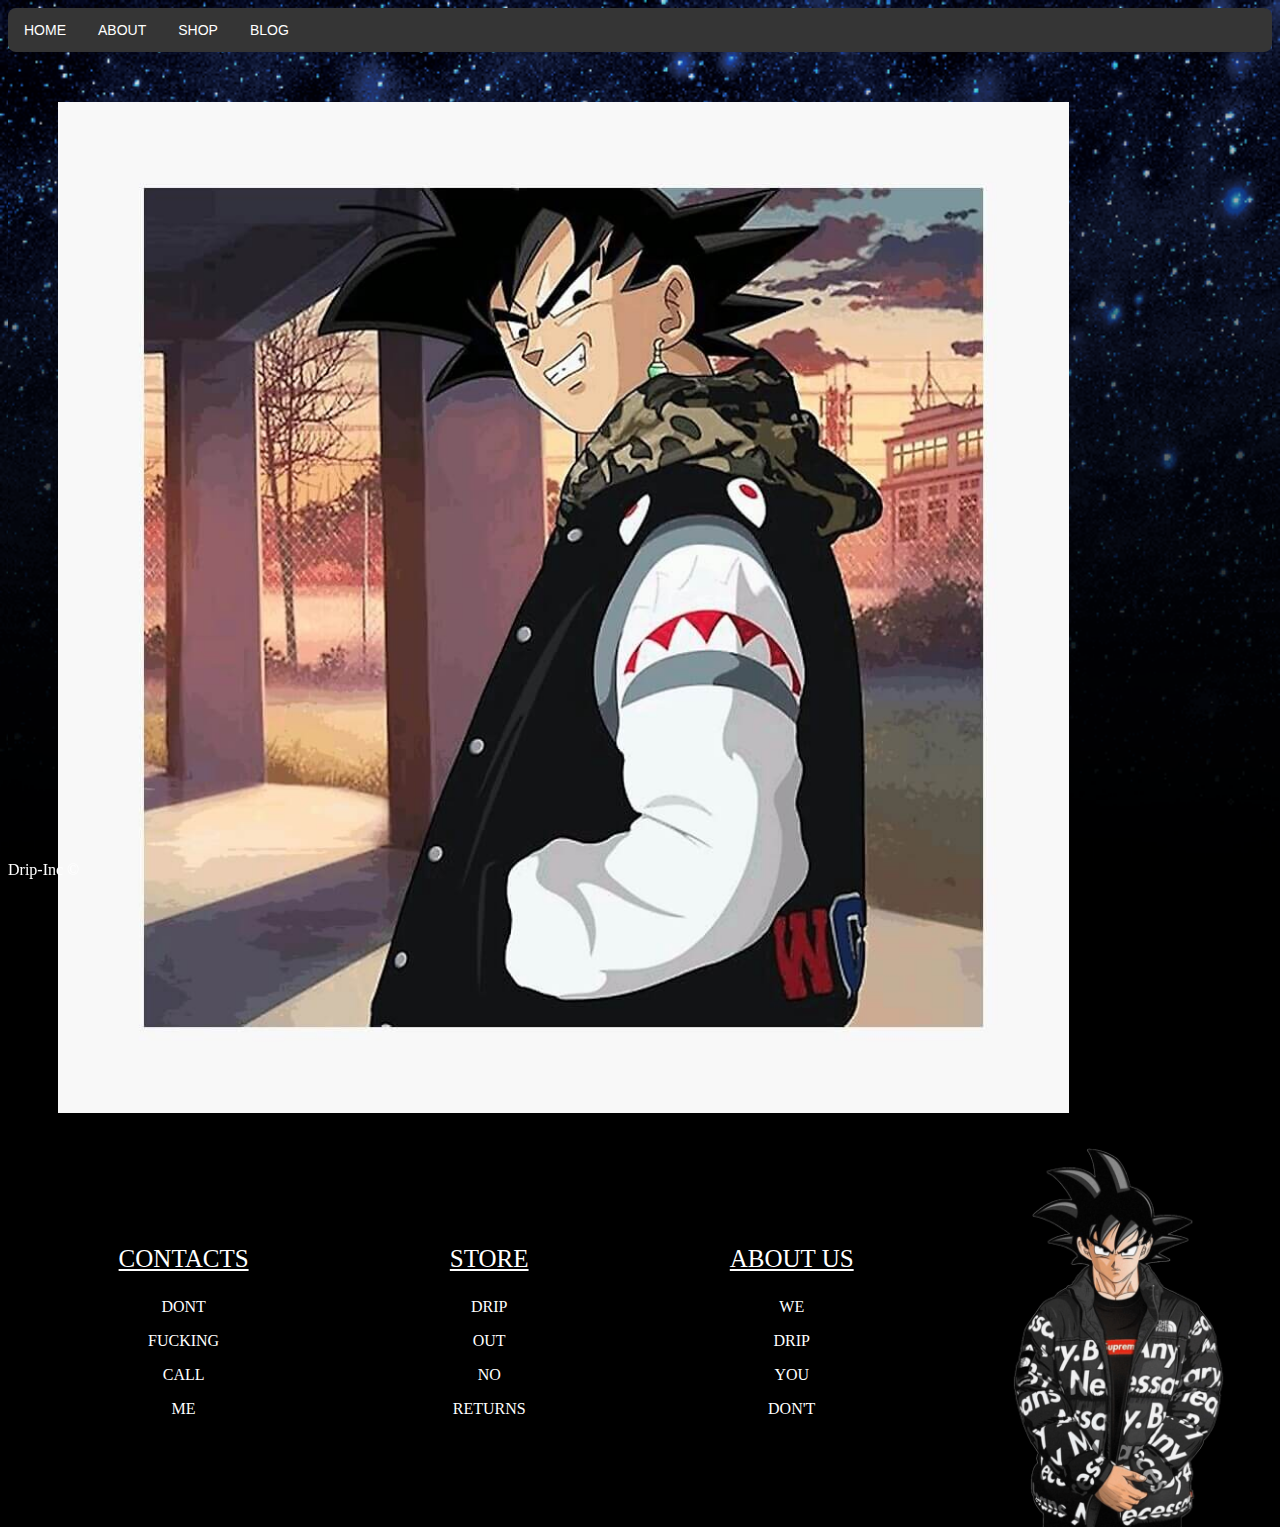
<file: index.html>
<!DOCTYPE html><html lang="EN"><head><link rel="stylesheet" href="css/css.css"><title>drip</title></head><body><div class="navbar"> <a href="index.html">HOME</a><div class="dropdown"> <button class="dropbtn">ABOUT</button><div class="drop-content"> <a href="About-us.html">ABOUT US</a><div class="motherfucker"> <a href="contact.html">CONTACTS</a></div></div></div><div class="dropdown"> <button class="dropbtn">SHOP</button><div class="drop-content"> <a href="Merch.html">DRIP</a><div class="motherfucker"> <a href="IMG.html">PICS</a></div></div></div> <a href="blog.html">BLOG</a></div><div class="wrapper"><div class="drip-2"> <img src="img/drip.jpg" alt="drip" id="drip"></div></div><div class="bottom-text"><p>Drip-Inc ©</p></div><div class="footer"><div class="flex-container"><div class="text"><p class="contacts">CONTACTS</p><p><a href="contact.html">DONT</a></p><p><a href="contact.html">FUCKING</a></p><p><a href="contact.html">CALL</a></p><p><a href="contact.html">ME</a></p></div><div class="text"><p class="contacts">STORE</p><p><a href="Merch.html">DRIP</a></p><p><a href="Merch.html">OUT</a></p><p><a href="Merch.html">NO</a></p><p><a href="Merch.html">RETURNS</a></p></div><div class="text"><p class="contacts">ABOUT US</p><p><a href="About-us.html">WE</a></p><p><a href="About-us.html">DRIP</a></p><p><a href="About-us.html">YOU</a></p><p><a href="About-us.html">DON'T</a></p></div> <img class="drip-img" src="img/e39.png" alt="drip"></div></div></body></html>
</file>
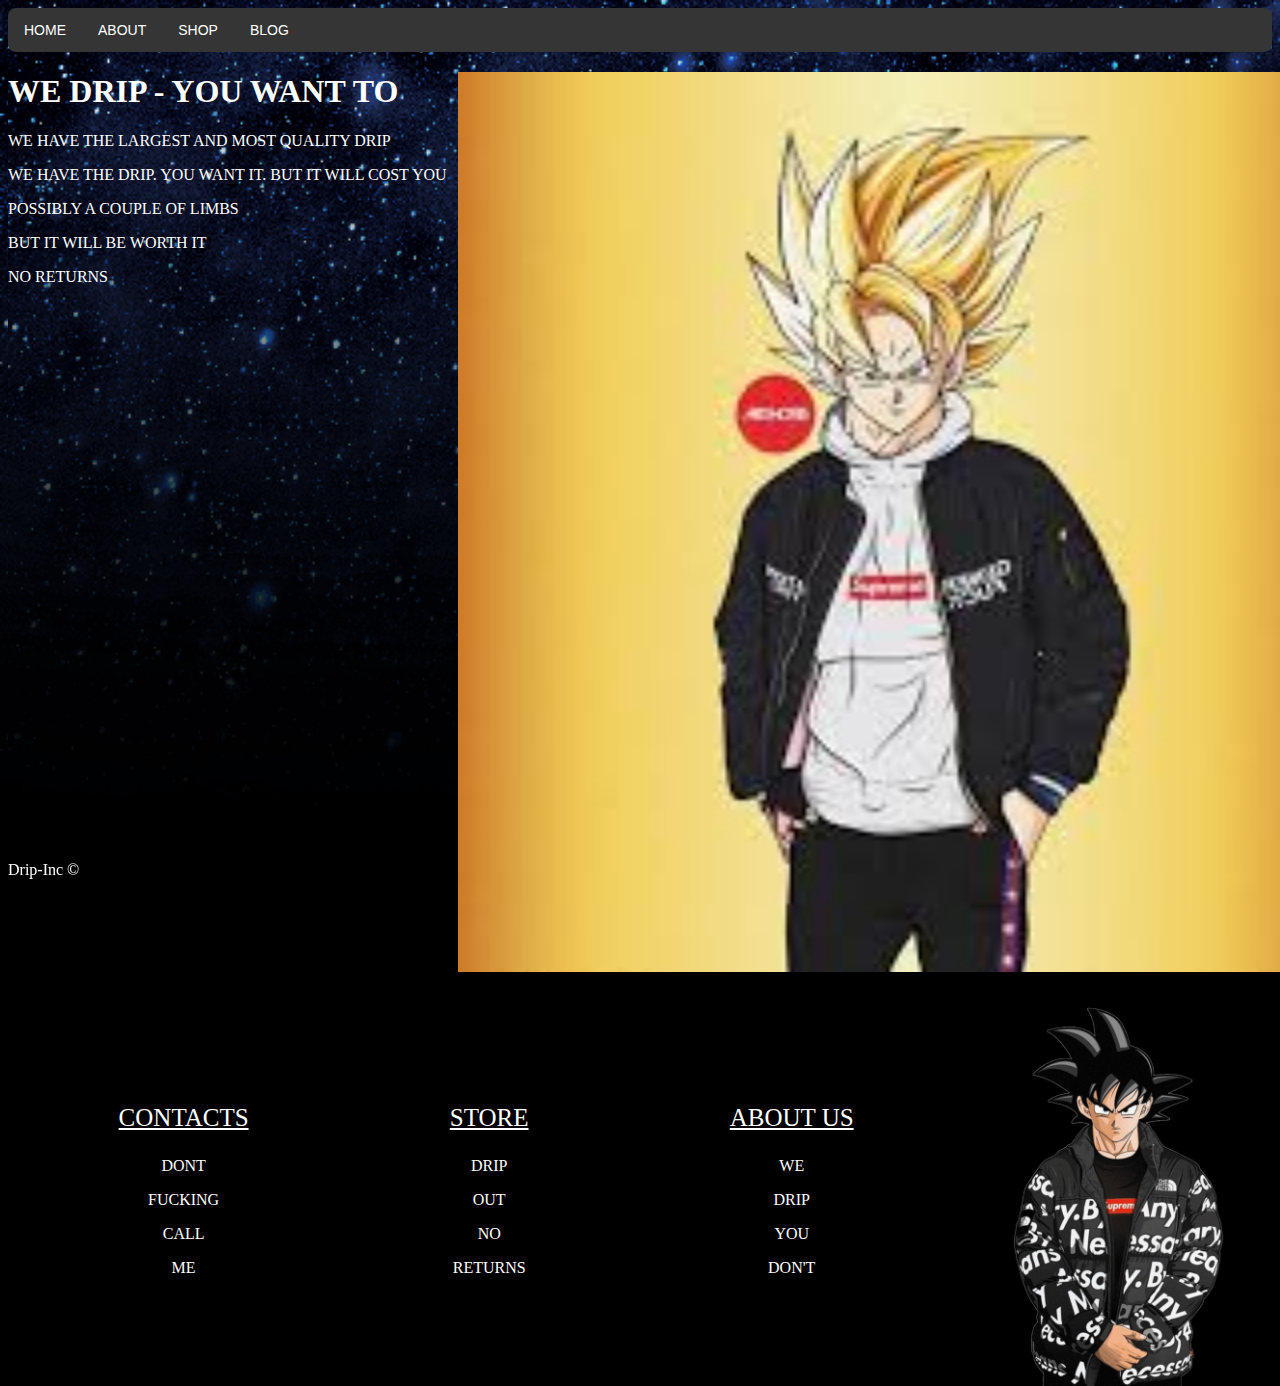
<file: About-us.html>
<!DOCTYPE html><html lang="en"><head><title>About us</title><link rel="stylesheet" href="css/about-us.css"></head><body><div class="navbar"> <a href="index.html">HOME</a><div class="dropdown"> <button class="dropbtn">ABOUT</button><div class="drop-content"> <a href="About-us.html">ABOUT US</a><div class="motherfucker"> <a href="contact.html">CONTACTS</a></div></div></div><div class="dropdown"> <button class="dropbtn">SHOP</button><div class="drop-content"> <a href="Merch.html">DRIP</a><div class="motherfucker"> <a href="IMG.html">PICS</a></div></div></div> <a href="blog.html">BLOG</a></div><div class="wrapper"><div class="rant"><div id="text"><h1>WE DRIP - YOU WANT TO</h1><p>WE HAVE THE LARGEST AND MOST QUALITY DRIP</p><P>WE HAVE THE DRIP. YOU WANT IT. BUT IT WILL COST YOU</P><P>POSSIBLY A COUPLE OF LIMBS</P><P>BUT IT WILL BE WORTH IT</P><P>NO RETURNS</P></div><div> <img src="img/images.jpg" alt="" id="img"></div></div><div class="bottom-text"><p>Drip-Inc ©</p></div></div><div class="footer"><div class="flex-container"><div class="text"><p class="contacts">CONTACTS</p><p><a href="contact.html">DONT</a></p><p><a href="contact.html">FUCKING</a></p><p><a href="contact.html">CALL</a></p><p><a href="contact.html">ME</a></p></div><div class="text"><p class="contacts">STORE</p><p><a href="Merch.html">DRIP</a></p><p><a href="Merch.html">OUT</a></p><p><a href="Merch.html">NO</a></p><p><a href="Merch.html">RETURNS</a></p></div><div class="text"><p class="contacts">ABOUT US</p><p><a href="About-us.html">WE</a></p><p><a href="About-us.html">DRIP</a></p><p><a href="About-us.html">YOU</a></p><p><a href="About-us.html">DON'T</a></p></div> <img class="drip-img" src="img/e39.png" alt="drip"></div></div></body></html>
</file>
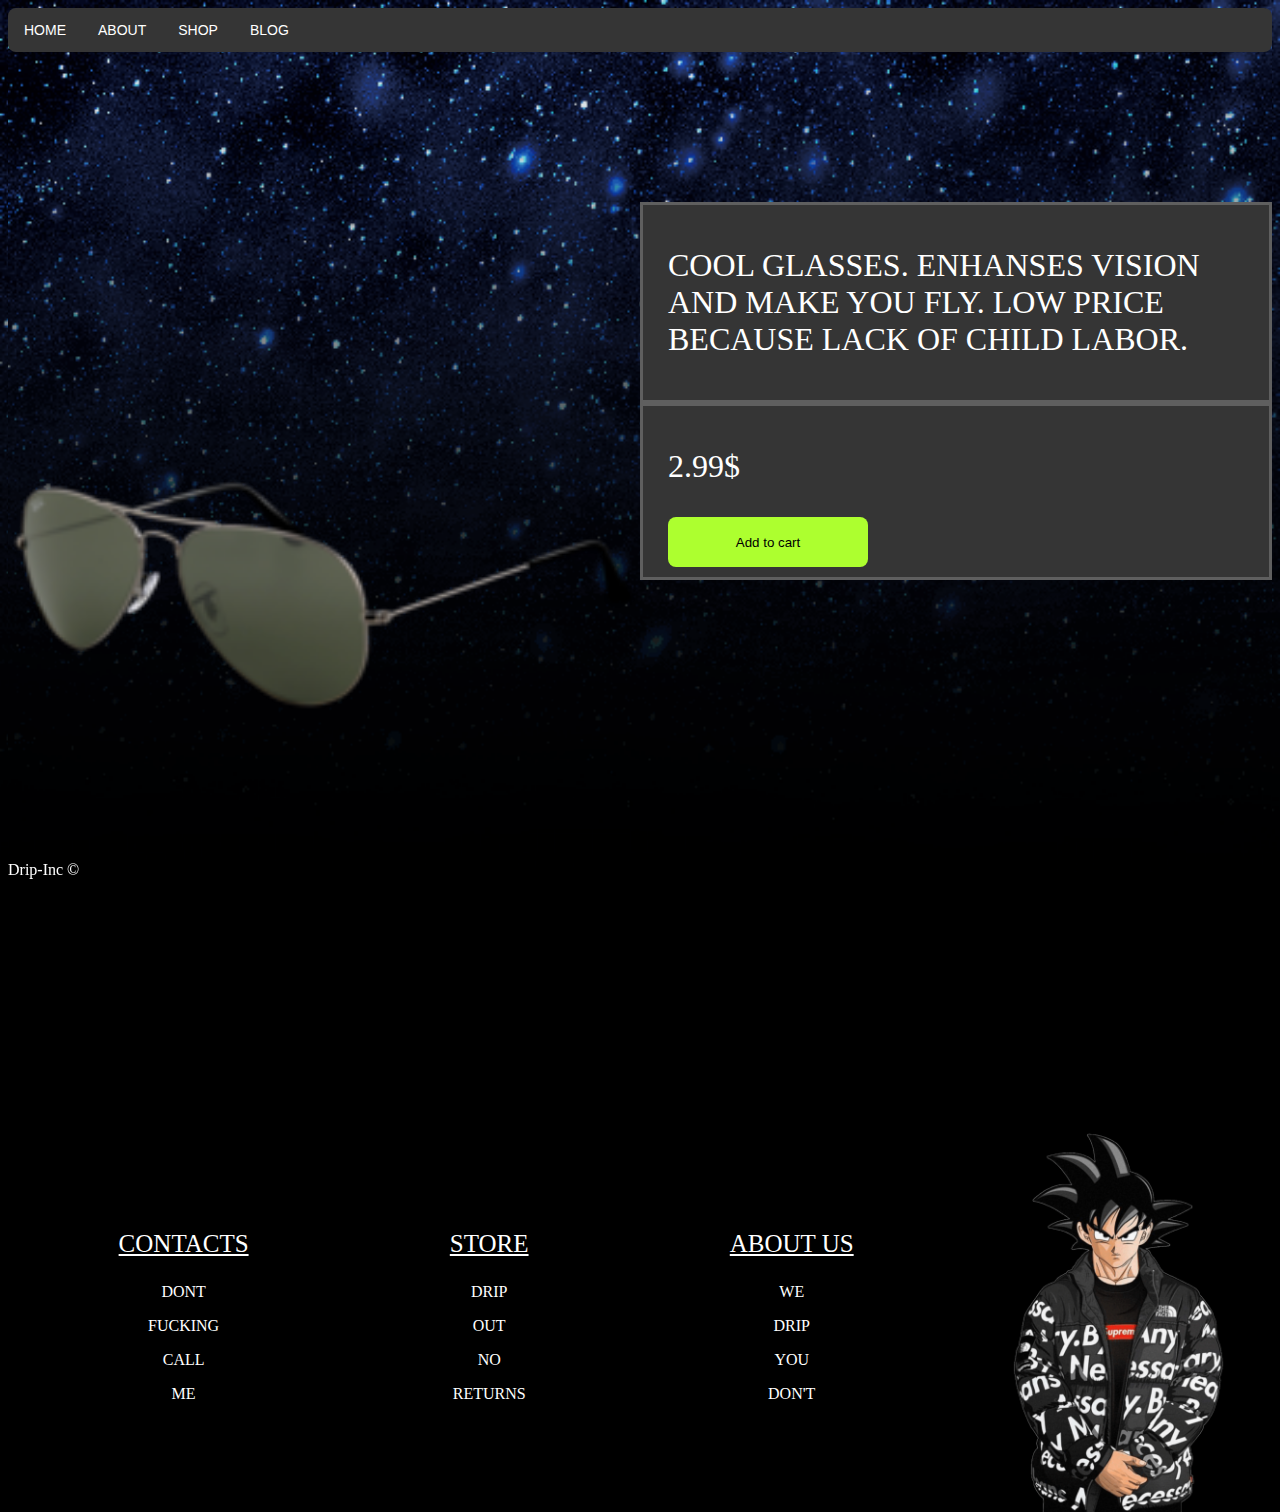
<file: aviator.html>
<!DOCTYPE html><html lang="en"><head><link rel="stylesheet" href="css/drip-jacket.css"><title>drip</title></head><body><div class="navbar"> <a href="index.html">HOME</a><div class="dropdown"> <button class="dropbtn">ABOUT</button><div class="drop-content"> <a href="About-us.html">ABOUT US</a><div class="motherfucker"> <a href="contact.html">CONTACTS</a></div></div></div><div class="dropdown"> <button class="dropbtn">SHOP</button><div class="drop-content"> <a href="Merch.html">DRIP</a><div class="motherfucker"> <a href="IMG.html">PICS</a></div></div></div> <a href="blog.html">BLOG</a></div><div class="wrapper"><div class="menu"><div class="slider child"> <img class="slide" src="img/aviator.png" alt="pant"></div><div class="child"><div class="menu-text"><p>COOL GLASSES. ENHANSES VISION AND MAKE YOU FLY. LOW PRICE BECAUSE LACK OF CHILD LABOR.</p></div><div class="menu-text"><p>2.99$</p> <button id="add-cart">Add to cart</button></div></div></div><div class="bottom-text"><p>Drip-Inc ©</p></div> <script src="slider.js"></script> </div><div class="footer"><div class="flex-container"><div class="text"><p class="contacts">CONTACTS</p><p><a href="contact.html">DONT</a></p><p><a href="contact.html">FUCKING</a></p><p><a href="contact.html">CALL</a></p><p><a href="contact.html">ME</a></p></div><div class="text"><p class="contacts">STORE</p><p><a href="Merch.html">DRIP</a></p><p><a href="Merch.html">OUT</a></p><p><a href="Merch.html">NO</a></p><p><a href="Merch.html">RETURNS</a></p></div><div class="text"><p class="contacts">ABOUT US</p><p><a href="About-us.html">WE</a></p><p><a href="About-us.html">DRIP</a></p><p><a href="About-us.html">YOU</a></p><p><a href="About-us.html">DON'T</a></p></div> <img class="drip-img" src="img/e39.png" alt="drip"></div></div></body></html>
</file>
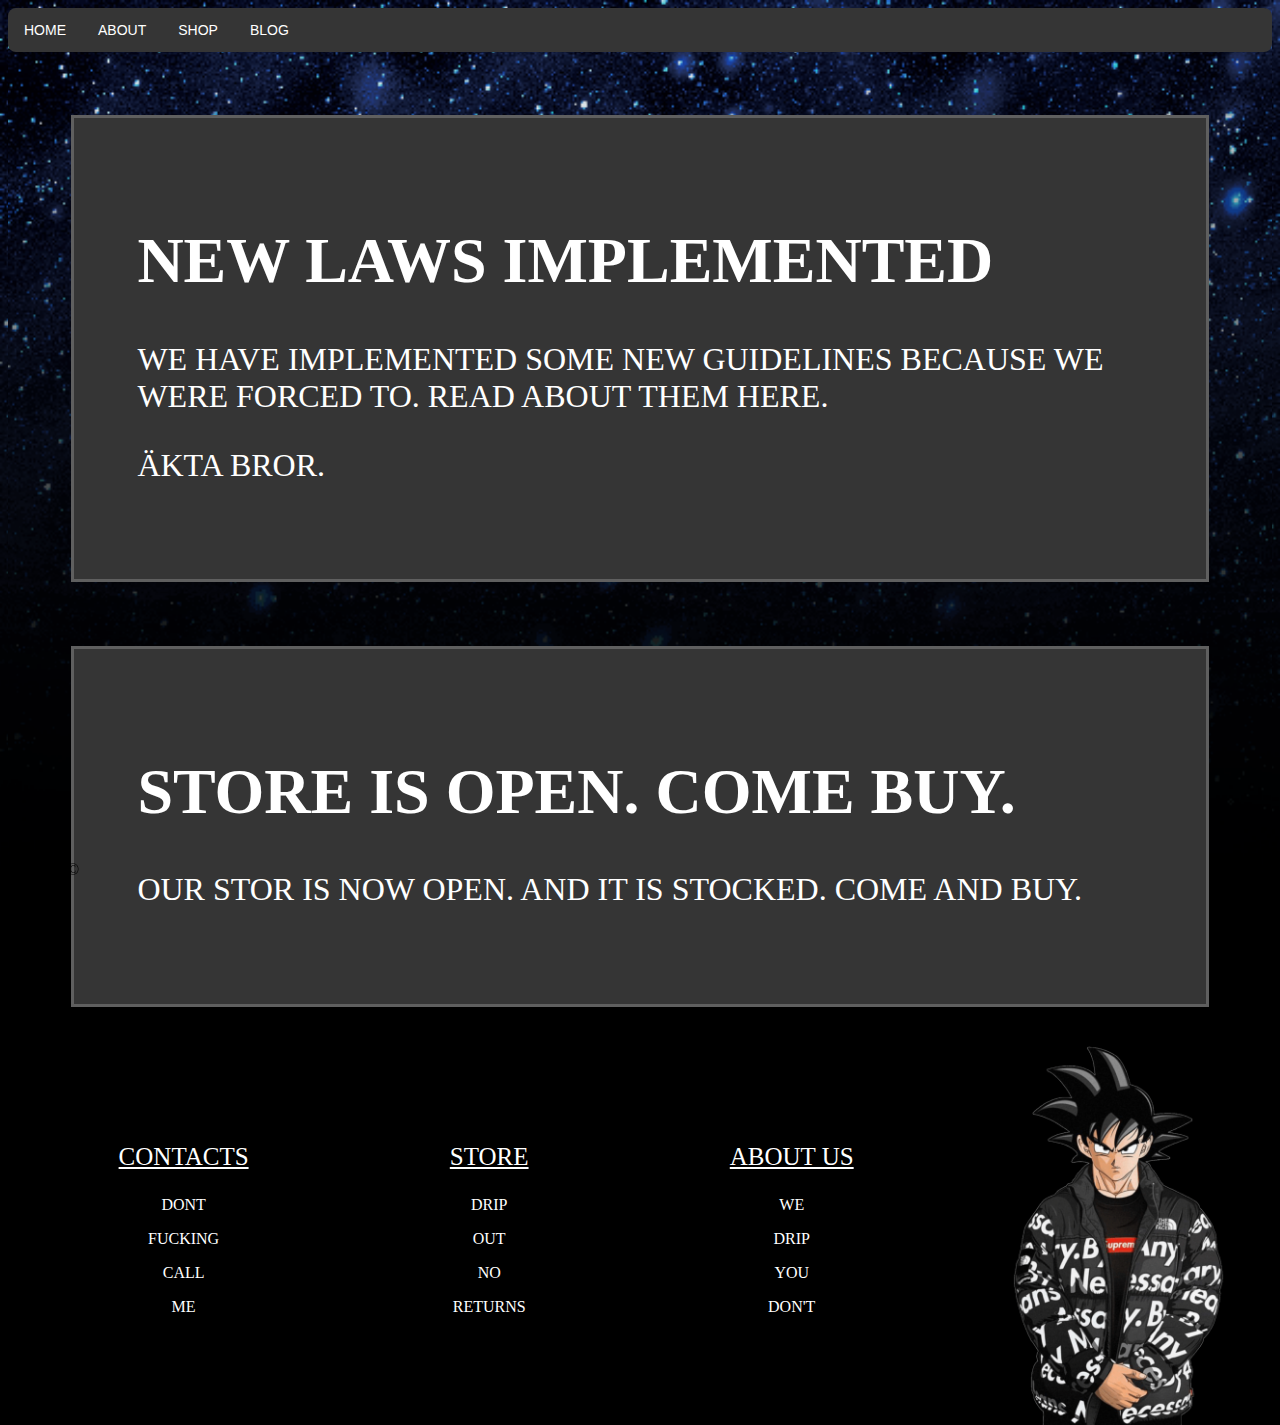
<file: blog.html>
<!DOCTYPE html><html lang="en"><head><meta charset="UTF-8"><title>Blog</title><link rel="stylesheet" href="css/blog.css"></head><body><div class="navbar"> <a href="index.html">HOME</a><div class="dropdown"> <button class="dropbtn">ABOUT</button><div class="drop-content"> <a href="About-us.html">ABOUT US</a><div class="motherfucker"> <a href="contact.html">CONTACTS</a></div></div></div><div class="dropdown"> <button class="dropbtn">SHOP</button><div class="drop-content"> <a href="Merch.html">DRIP</a><div class="motherfucker"> <a href="IMG.html">PICS</a></div></div></div> <a href="blog.html">BLOG</a></div><div class="wrapper"><div class="blog-text"> <a href="guidelines.html"><h1> NEW LAWS IMPLEMENTED</h1></a> <a href="guidelines.html"><p> WE HAVE IMPLEMENTED SOME NEW GUIDELINES BECAUSE WE WERE FORCED TO. READ ABOUT THEM HERE.</p></a> <a href="guidelines.html"><P>ÄKTA BROR.</P></a></div><div class="blog-text"> <a href="blogpost.html"><h1> STORE IS OPEN. COME BUY.</h1></a> <a href="blogpost.html"><p> OUR STOR IS NOW OPEN. AND IT IS STOCKED. COME AND BUY.</p> </a></div><div class="bottom-text"><p>Drip-Inc ©</p></div></div><div class="footer"><div class="flex-container"><div class="text"><p class="contacts">CONTACTS</p><p><a href="contact.html">DONT</a></p><p><a href="contact.html">FUCKING</a></p><p><a href="contact.html">CALL</a></p><p><a href="contact.html">ME</a></p></div><div class="text"><p class="contacts">STORE</p><p><a href="Merch.html">DRIP</a></p><p><a href="Merch.html">OUT</a></p><p><a href="Merch.html">NO</a></p><p><a href="Merch.html">RETURNS</a></p></div><div class="text"><p class="contacts">ABOUT US</p><p><a href="About-us.html">WE</a></p><p><a href="About-us.html">DRIP</a></p><p><a href="About-us.html">YOU</a></p><p><a href="About-us.html">DON'T</a></p></div> <img class="drip-img" src="img/e39.png" alt="drip"></div></div></body></html>
</file>
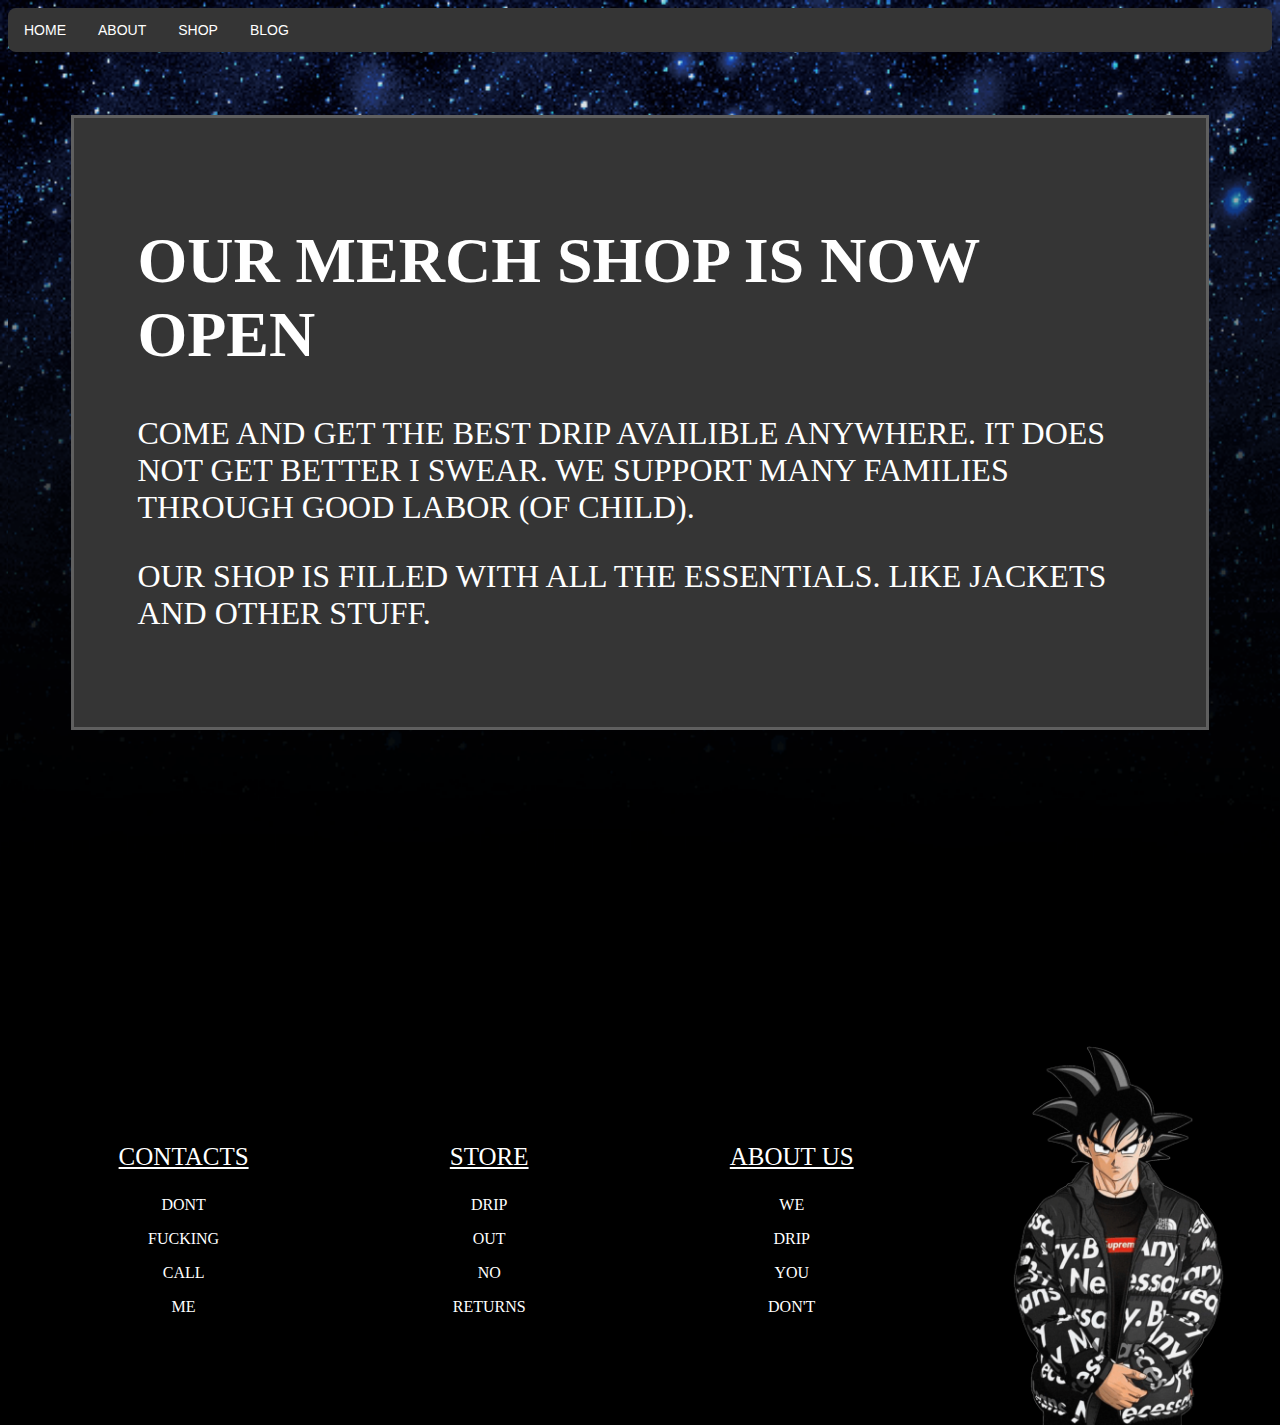
<file: blogpost.html>
<!DOCTYPE html><html lang="en"><head><meta charset="UTF-8"><title>Document</title><link rel="stylesheet" href="css/blog.css"></head><body><div class="navbar"> <a href="index.html">HOME</a><div class="dropdown"> <button class="dropbtn">ABOUT</button><div class="drop-content"> <a href="About-us.html">ABOUT US</a><div class="motherfucker"> <a href="contact.html">CONTACTS</a></div></div></div><div class="dropdown"> <button class="dropbtn">SHOP</button><div class="drop-content"> <a href="Merch.html">DRIP</a><div class="motherfucker"> <a href="IMG.html">PICS</a></div></div></div> <a href="blog.html">BLOG</a></div><div class="wrapper"><div class="blog-text"><h1>OUR MERCH SHOP IS NOW OPEN</h1><p>COME AND GET THE BEST DRIP AVAILIBLE ANYWHERE. IT DOES NOT GET BETTER I SWEAR. WE SUPPORT MANY FAMILIES THROUGH GOOD LABOR (OF CHILD).</p><p>OUR SHOP IS FILLED WITH ALL THE ESSENTIALS. LIKE JACKETS AND OTHER STUFF.</p></div></div><div class="bottom-text"><p>Drip-Inc ©</p></div><div class="footer"><div class="flex-container"><div class="text"><p class="contacts">CONTACTS</p><p><a href="contact.html">DONT</a></p><p><a href="contact.html">FUCKING</a></p><p><a href="contact.html">CALL</a></p><p><a href="contact.html">ME</a></p></div><div class="text"><p class="contacts">STORE</p><p><a href="Merch.html">DRIP</a></p><p><a href="Merch.html">OUT</a></p><p><a href="Merch.html">NO</a></p><p><a href="Merch.html">RETURNS</a></p></div><div class="text"><p class="contacts">ABOUT US</p><p><a href="About-us.html">WE</a></p><p><a href="About-us.html">DRIP</a></p><p><a href="About-us.html">YOU</a></p><p><a href="About-us.html">DON'T</a></p></div> <img class="drip-img" src="img/e39.png" alt="drip"></div></div></body></html>
</file>
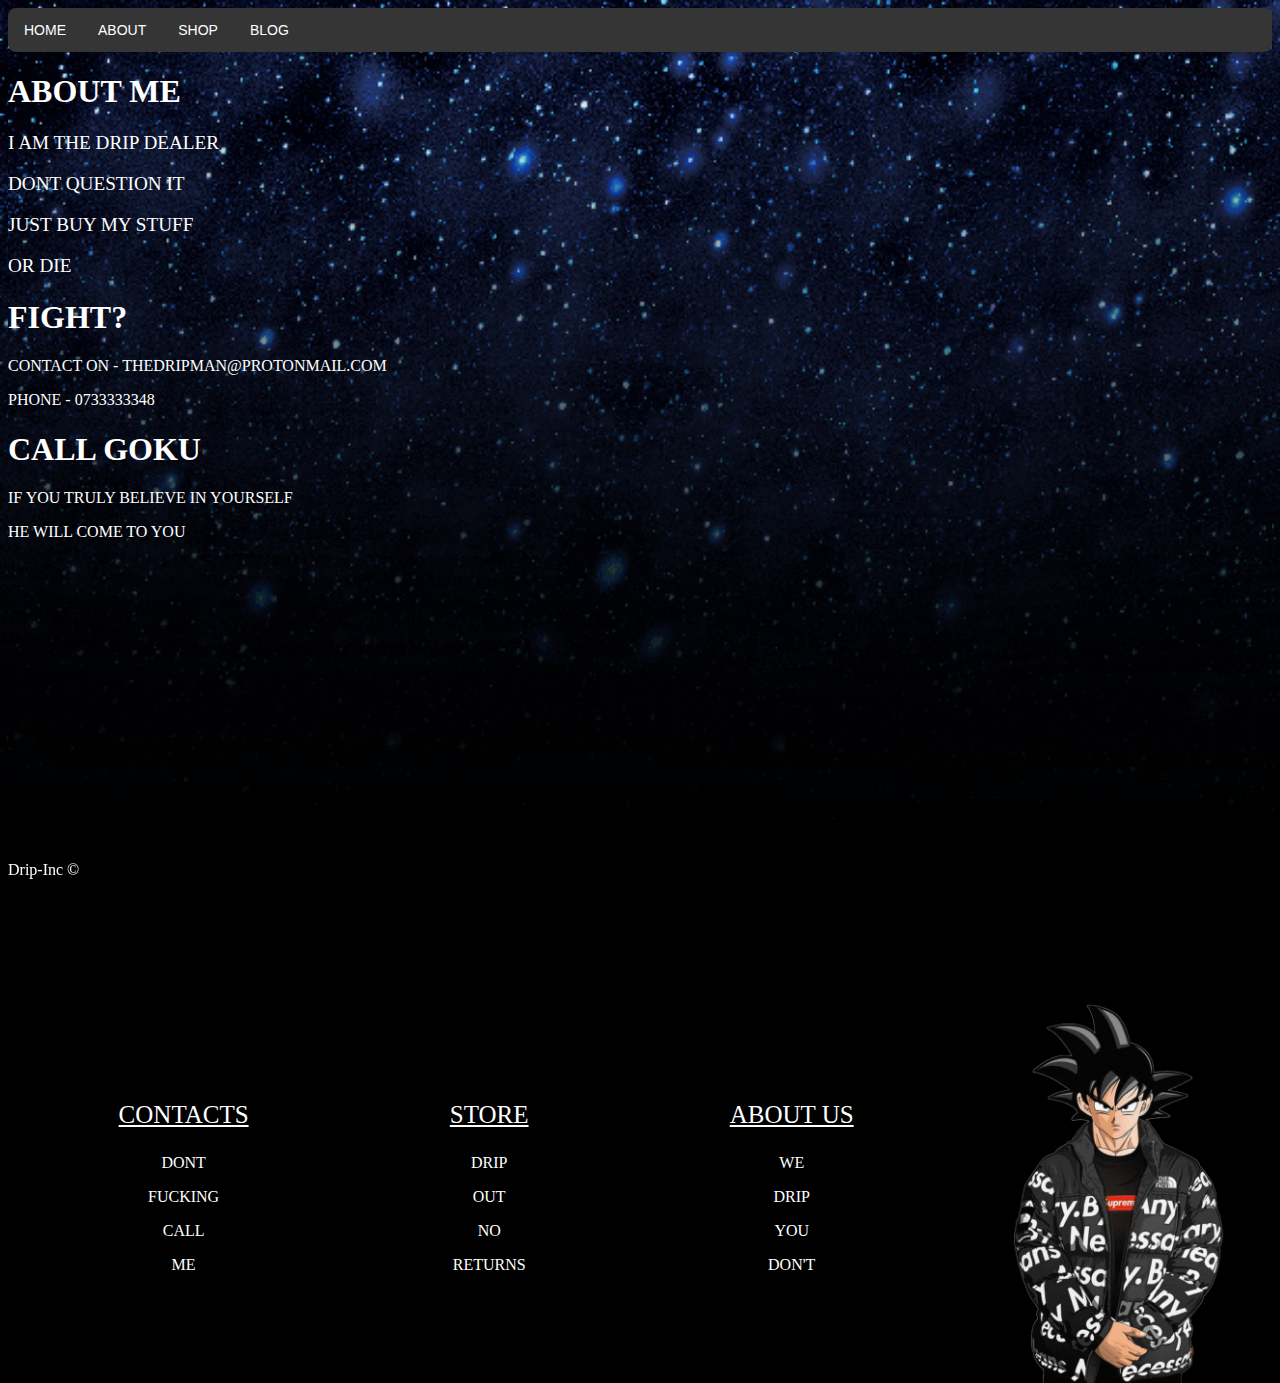
<file: contact.html>
<!DOCTYPE html><html lang="EN"><head><link rel="stylesheet" href="css/css.css"><title>drip</title></head><body><div class="navbar"> <a href="index.html">HOME</a><div class="dropdown"> <button class="dropbtn">ABOUT</button><div class="drop-content"> <a href="About-us.html">ABOUT US</a><div class="motherfucker"> <a href="contact.html">CONTACTS</a></div></div></div><div class="dropdown"> <button class="dropbtn">SHOP</button><div class="drop-content"> <a href="Merch.html">DRIP</a><div class="motherfucker"> <a href="IMG.html">PICS</a></div></div></div> <a href="blog.html">BLOG</a></div><div class="wrapper"><h1>ABOUT ME</h1><p class="about-text">I AM THE DRIP DEALER</p><p class="about-text">DONT QUESTION IT</p><p class="about-text">JUST BUY MY STUFF</p><p class="about-text">OR DIE</p><h1>FIGHT?</h1><p>CONTACT ON - THEDRIPMAN@PROTONMAIL.COM</p><P>PHONE - 0733333348</P><H1>CALL GOKU</H1><P>IF YOU TRULY BELIEVE IN YOURSELF</P><P>HE WILL COME TO YOU</P><div class="bottom-text"><p>Drip-Inc ©</p></div></div><div class="footer"><div class="flex-container"><div class="text"><p class="contacts">CONTACTS</p><p><a href="contact.html">DONT</a></p><p><a href="contact.html">FUCKING</a></p><p><a href="contact.html">CALL</a></p><p><a href="contact.html">ME</a></p></div><div class="text"><p class="contacts">STORE</p><p><a href="Merch.html">DRIP</a></p><p><a href="Merch.html">OUT</a></p><p><a href="Merch.html">NO</a></p><p><a href="Merch.html">RETURNS</a></p></div><div class="text"><p class="contacts">ABOUT US</p><p><a href="About-us.html">WE</a></p><p><a href="About-us.html">DRIP</a></p><p><a href="About-us.html">YOU</a></p><p><a href="About-us.html">DON'T</a></p></div> <img class="drip-img" src="img/e39.png" alt="drip"></div></div></body></html>
</file>
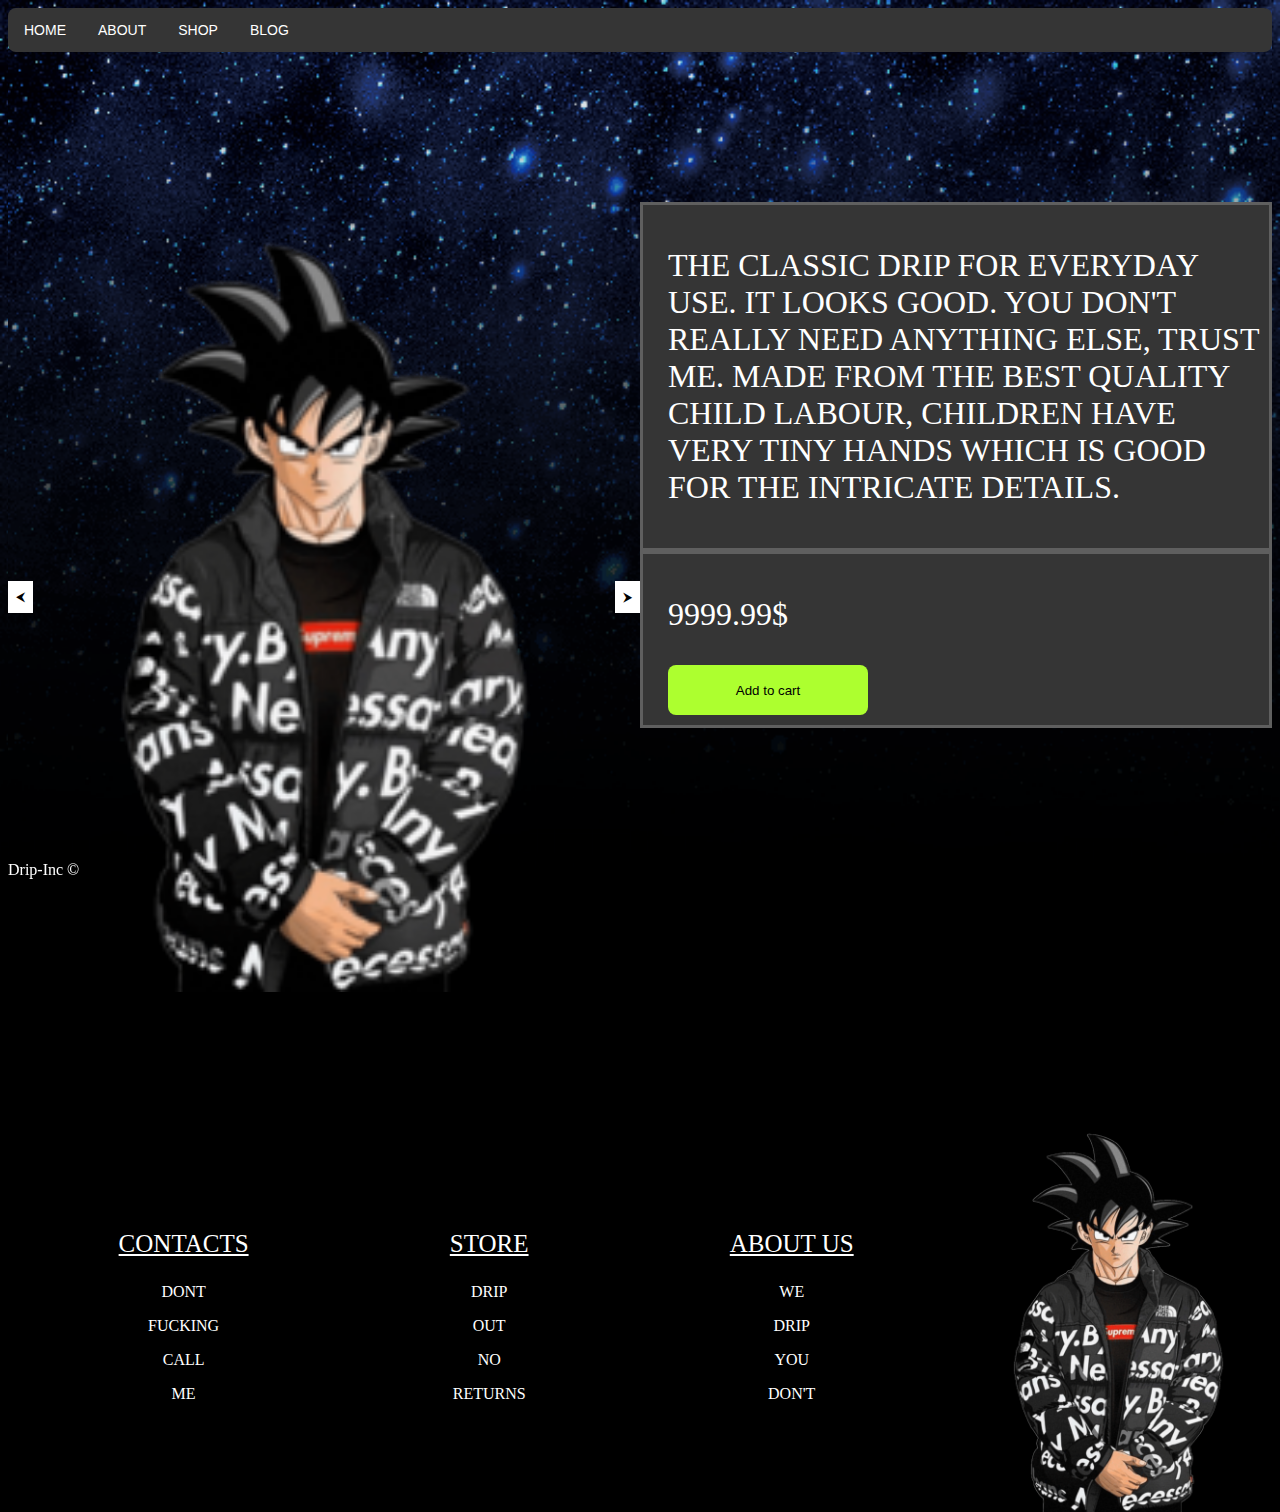
<file: drip-jacket.html>
<!DOCTYPE html><html lang="en"><head><link rel="stylesheet" href="css/drip-jacket.css"><title>drip</title></head><body><div class="navbar"> <a href="index.html">HOME</a><div class="dropdown"> <button class="dropbtn">ABOUT</button><div class="drop-content"> <a href="About-us.html">ABOUT US</a><div class="motherfucker"> <a href="contact.html">CONTACTS</a></div></div></div><div class="dropdown"> <button class="dropbtn">SHOP</button><div class="drop-content"> <a href="Merch.html">DRIP</a><div class="motherfucker"> <a href="IMG.html">PICS</a></div></div></div> <a href="blog.html">BLOG</a></div><div class="wrapper"><div class="menu"><div class="slider child"> <img class="slide" src="img/e39_200x250.png" alt="jacket"> <img class="slide" src="img/images_200x250.jpg" loading="lazy" alt="jacket back"><button class="slider-button display-left" onclick="changeImage(-1)">&#11164;</button><button class="slider-button display-right" onclick="changeImage(1)">&#11166;</button></div><div class="child"><div class="menu-text"><p>THE CLASSIC DRIP FOR EVERYDAY USE. IT LOOKS GOOD. YOU DON'T REALLY NEED ANYTHING ELSE, TRUST ME. MADE FROM THE BEST QUALITY CHILD LABOUR, CHILDREN HAVE VERY TINY HANDS WHICH IS GOOD FOR THE INTRICATE DETAILS.</p></div><div class="menu-text"><p>9999.99$</p> <button id="add-cart">Add to cart</button></div></div></div></div><div class="bottom-text"><p>Drip-Inc ©</p></div> <script src="slider.js"></script> <audio controls autoplay> <source src="img/error.mp3" type="audio/mp3"> </audio><div class="footer"><div class="flex-container"><div class="text"><p class="contacts">CONTACTS</p><p><a href="contact.html">DONT</a></p><p><a href="contact.html">FUCKING</a></p><p><a href="contact.html">CALL</a></p><p><a href="contact.html">ME</a></p></div><div class="text"><p class="contacts">STORE</p><p><a href="Merch.html">DRIP</a></p><p><a href="Merch.html">OUT</a></p><p><a href="Merch.html">NO</a></p><p><a href="Merch.html">RETURNS</a></p></div><div class="text"><p class="contacts">ABOUT US</p><p><a href="About-us.html">WE</a></p><p><a href="About-us.html">DRIP</a></p><p><a href="About-us.html">YOU</a></p><p><a href="About-us.html">DON'T</a></p></div> <img class="drip-img" src="img/e39.png" alt="drip"></div></div></body></html>
</file>
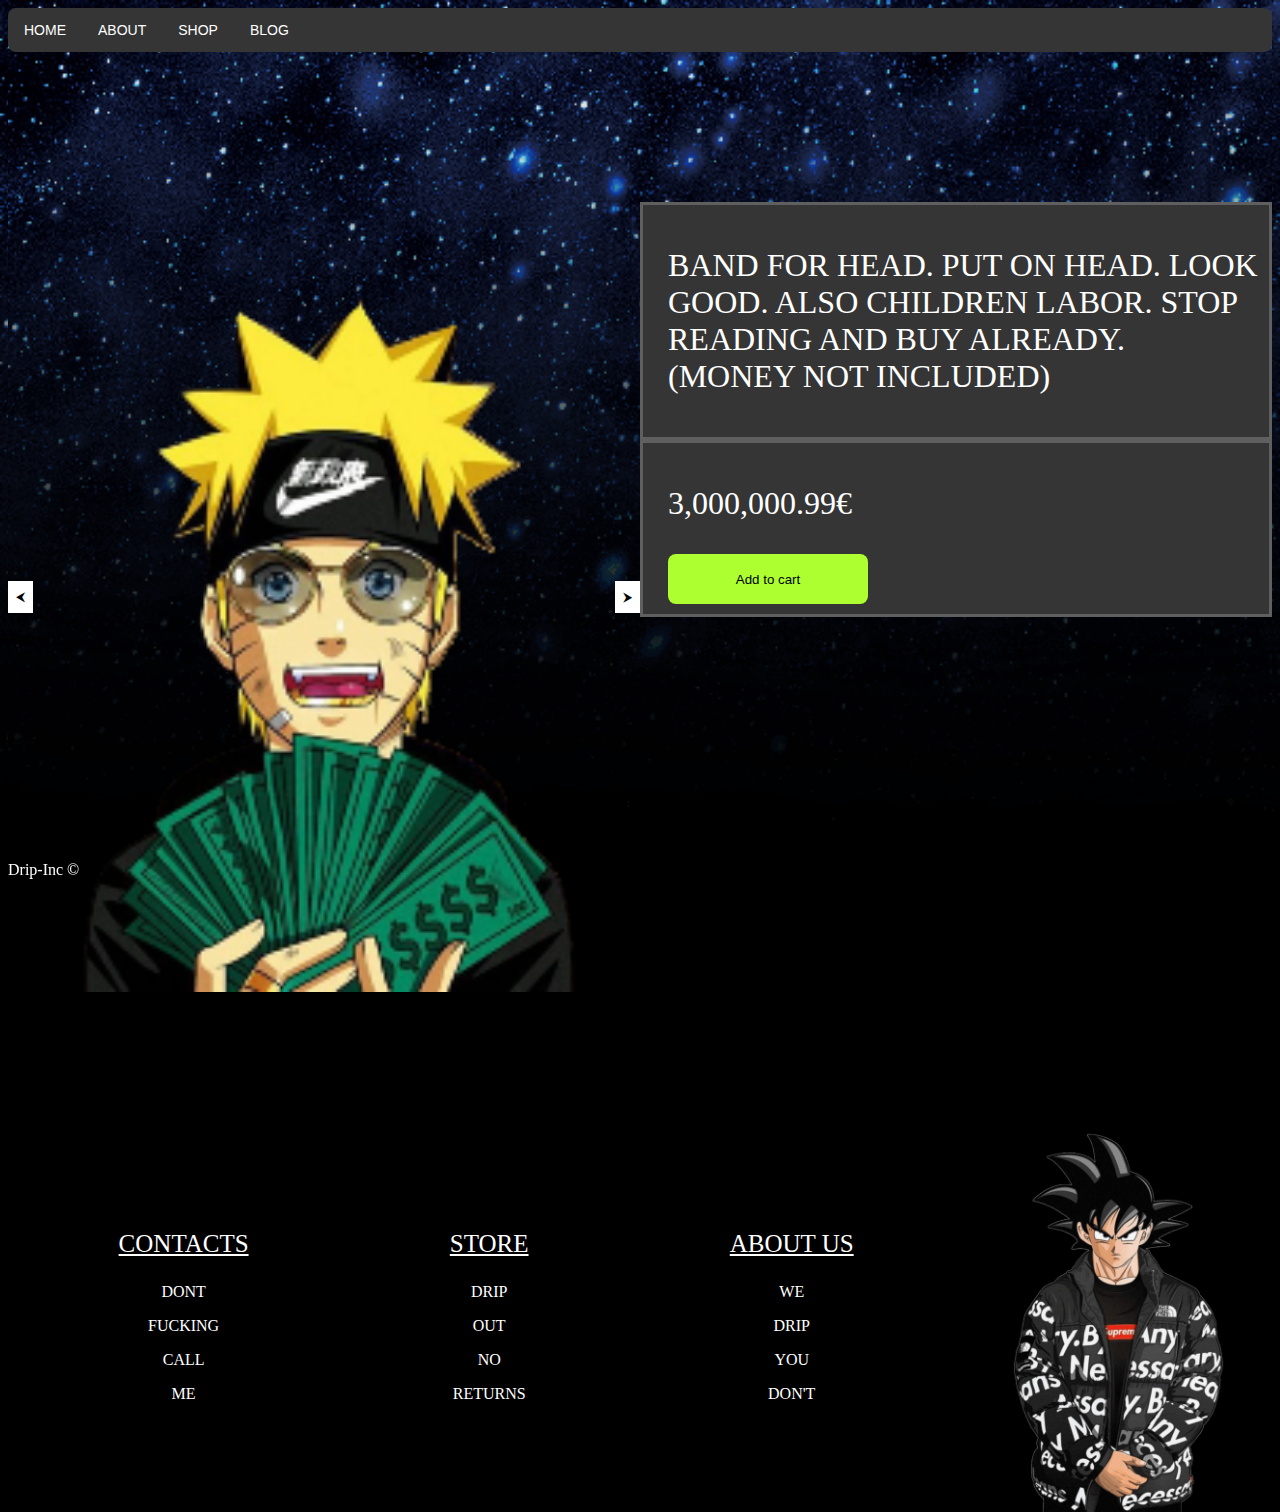
<file: drip2.html>
<!DOCTYPE html><html lang="en"><head><link rel="stylesheet" href="css/drip-jacket.css"><meta charset="UTF-8"><title>Document</title></head><body><div class="navbar"> <a href="index.html">HOME</a><div class="dropdown"> <button class="dropbtn">ABOUT</button><div class="drop-content"> <a href="About-us.html">ABOUT US</a><div class="motherfucker"> <a href="contact.html">CONTACTS</a></div></div></div><div class="dropdown"> <button class="dropbtn">SHOP</button><div class="drop-content"> <a href="Merch.html">DRIP</a><div class="motherfucker"> <a href="IMG.html">PICS</a></div></div></div> <a href="blog.html">BLOG</a></div><div class="wrapper"><div class="menu"><div class="slider child"> <img class="slide" src="img/drip2.png" alt="headband"> <img class="slide" src="img/drip-head.png" alt="headband closeup" loading="lazy"><button class="slider-button display-left" onclick="changeImage(-1)">&#11164;</button><button class="slider-button display-right" onclick="changeImage(1)">&#11166;</button></div><div class="child"><div class="menu-text"><p>BAND FOR HEAD. PUT ON HEAD. LOOK GOOD. ALSO CHILDREN LABOR. STOP READING AND BUY ALREADY. (MONEY NOT INCLUDED)</p></div><div class="menu-text"><p>3,000,000.99€</p> <button id="add-cart">Add to cart</button></div></div></div></div><div class="bottom-text"><p>Drip-Inc ©</p></div> <script src="slider.js"></script> <div class="footer"><div class="flex-container"><div class="text"><p class="contacts">CONTACTS</p><p><a href="contact.html">DONT</a></p><p><a href="contact.html">FUCKING</a></p><p><a href="contact.html">CALL</a></p><p><a href="contact.html">ME</a></p></div><div class="text"><p class="contacts">STORE</p><p><a href="Merch.html">DRIP</a></p><p><a href="Merch.html">OUT</a></p><p><a href="Merch.html">NO</a></p><p><a href="Merch.html">RETURNS</a></p></div><div class="text"><p class="contacts">ABOUT US</p><p><a href="About-us.html">WE</a></p><p><a href="About-us.html">DRIP</a></p><p><a href="About-us.html">YOU</a></p><p><a href="About-us.html">DON'T</a></p></div> <img class="drip-img" src="img/e39.png" alt="drip"></div></div></body></html>
</file>
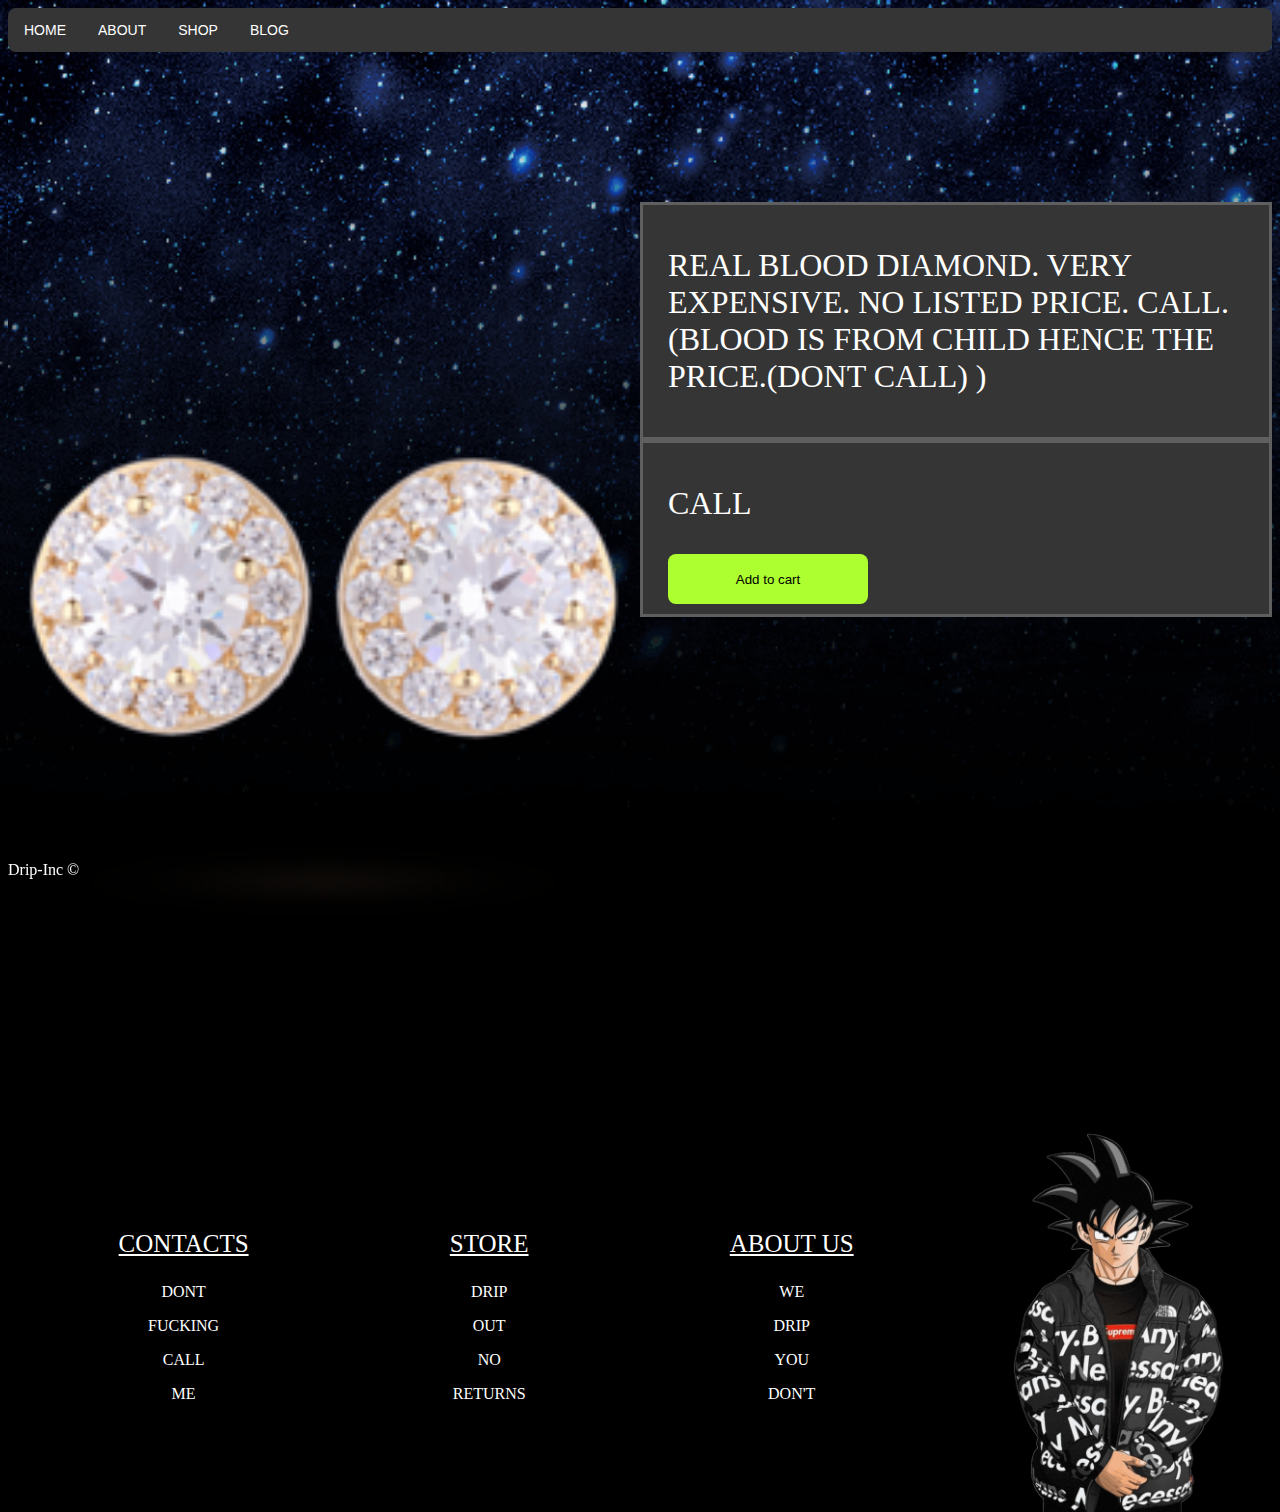
<file: earring.html>
<!DOCTYPE html><html lang="en"><head><link rel="stylesheet" href="css/drip-jacket.css"><title>drip</title></head><body><div class="navbar"> <a href="index.html">HOME</a><div class="dropdown"> <button class="dropbtn">ABOUT</button><div class="drop-content"> <a href="About-us.html">ABOUT US</a><div class="motherfucker"> <a href="contact.html">CONTACTS</a></div></div></div><div class="dropdown"> <button class="dropbtn">SHOP</button><div class="drop-content"> <a href="Merch.html">DRIP</a><div class="motherfucker"> <a href="IMG.html">PICS</a></div></div></div> <a href="blog.html">BLOG</a></div><div class="wrapper"><div class="menu"><div class="slider child"> <img class="slide" src="img/ear.png" alt="pant"></div><div class="child"><div class="menu-text"><p>REAL BLOOD DIAMOND. VERY EXPENSIVE. NO LISTED PRICE. CALL. (BLOOD IS FROM CHILD HENCE THE PRICE.(DONT CALL) )</p></div><div class="menu-text"><p>CALL</p> <button id="add-cart">Add to cart</button></div></div></div><div class="bottom-text"><p>Drip-Inc ©</p></div> <script src="slider.js"></script> </div><div class="footer"><div class="flex-container"><div class="text"><p class="contacts">CONTACTS</p><p><a href="contact.html">DONT</a></p><p><a href="contact.html">FUCKING</a></p><p><a href="contact.html">CALL</a></p><p><a href="contact.html">ME</a></p></div><div class="text"><p class="contacts">STORE</p><p><a href="Merch.html">DRIP</a></p><p><a href="Merch.html">OUT</a></p><p><a href="Merch.html">NO</a></p><p><a href="Merch.html">RETURNS</a></p></div><div class="text"><p class="contacts">ABOUT US</p><p><a href="About-us.html">WE</a></p><p><a href="About-us.html">DRIP</a></p><p><a href="About-us.html">YOU</a></p><p><a href="About-us.html">DON'T</a></p></div> <img class="drip-img" src="img/e39.png" alt="drip"></div></div></body></html>
</file>
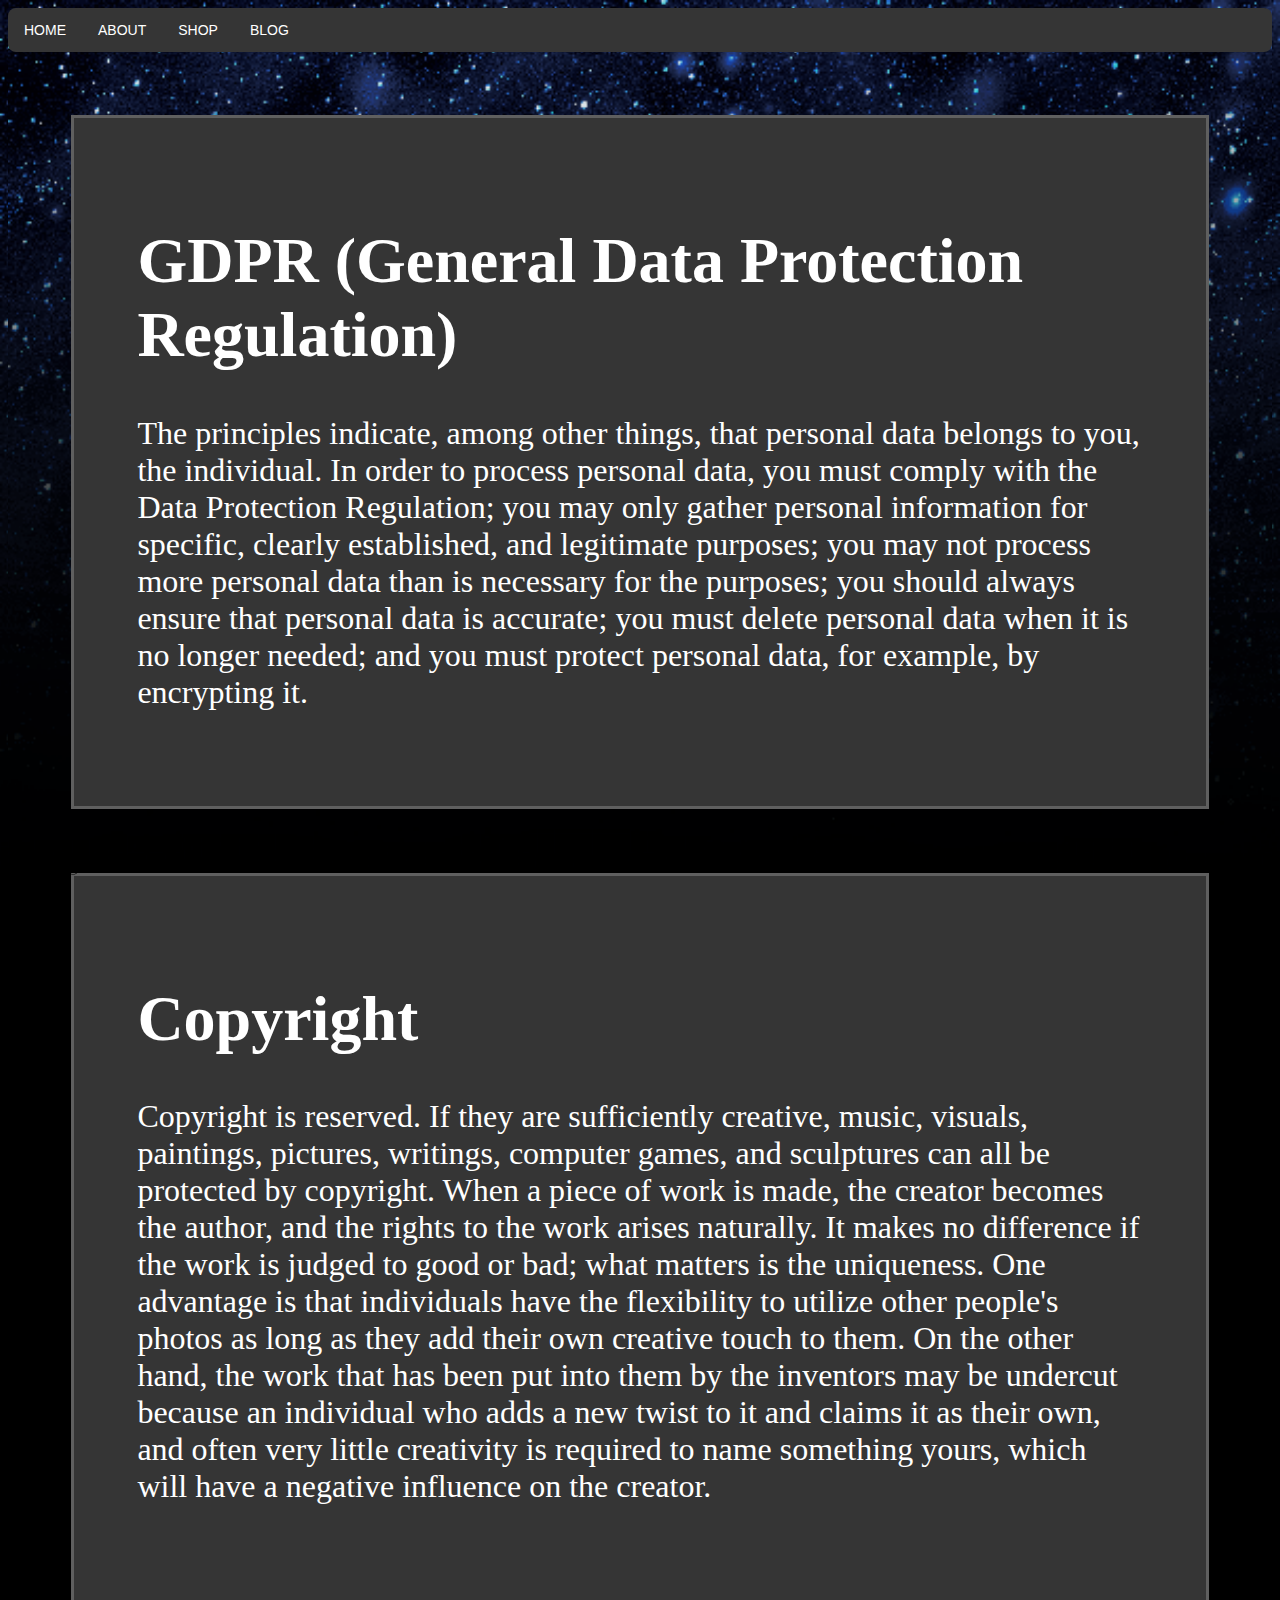
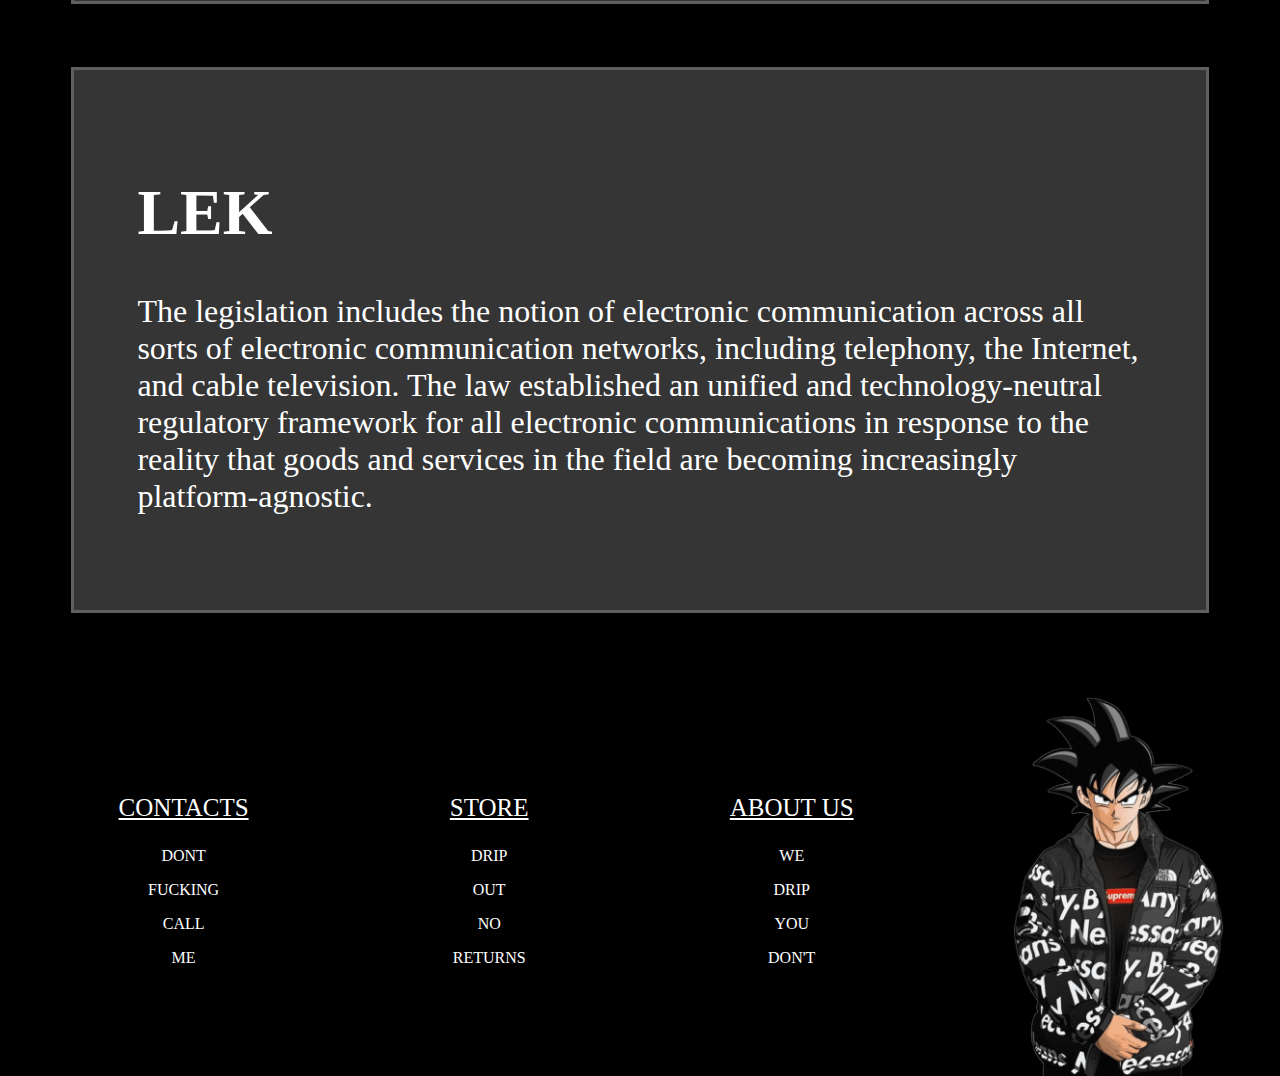
<file: guidelines.html>
<!DOCTYPE html><html lang="en"><head><meta charset="UTF-8"><title>Document</title><link rel="stylesheet" href="css/blog.css"></head><body><div class="navbar"> <a href="index.html">HOME</a><div class="dropdown"> <button class="dropbtn">ABOUT</button><div class="drop-content"> <a href="About-us.html">ABOUT US</a><div class="motherfucker"> <a href="contact.html">CONTACTS</a></div></div></div><div class="dropdown"> <button class="dropbtn">SHOP</button><div class="drop-content"> <a href="Merch.html">DRIP</a><div class="motherfucker"> <a href="IMG.html">PICS</a></div></div></div> <a href="blog.html">BLOG</a></div><div class="wrapper"><div class="blog-text"><h1>GDPR (General Data Protection Regulation)</h1><p>The principles indicate, among other things, that personal data belongs to you, the individual. In order to process personal data, you must comply with the Data Protection Regulation; you may only gather personal information for specific, clearly established, and legitimate purposes; you may not process more personal data than is necessary for the purposes; you should always ensure that personal data is accurate; you must delete personal data when it is no longer needed; and you must protect personal data, for example, by encrypting it.</p></div><div class="blog-text"><h1>Copyright</h1><p>Copyright is reserved. If they are sufficiently creative, music, visuals, paintings, pictures, writings, computer games, and sculptures can all be protected by copyright. When a piece of work is made, the creator becomes the author, and the rights to the work arises naturally. It makes no difference if the work is judged to good or bad; what matters is the uniqueness. One advantage is that individuals have the flexibility to utilize other people's photos as long as they add their own creative touch to them. On the other hand, the work that has been put into them by the inventors may be undercut because an individual who adds a new twist to it and claims it as their own, and often very little creativity is required to name something yours, which will have a negative influence on the creator.</p></div><div class="blog-text"><h1>LEK</h1><p>The legislation includes the notion of electronic communication across all sorts of electronic communication networks, including telephony, the Internet, and cable television. The law established an unified and technology-neutral regulatory framework for all electronic communications in response to the reality that goods and services in the field are becoming increasingly platform-agnostic.</p></div></div><div class="bottom-text"><p>Drip-Inc ©</p></div><div class="footer"><div class="flex-container"><div class="text"><p class="contacts">CONTACTS</p><p><a href="contact.html">DONT</a></p><p><a href="contact.html">FUCKING</a></p><p><a href="contact.html">CALL</a></p><p><a href="contact.html">ME</a></p></div><div class="text"><p class="contacts">STORE</p><p><a href="Merch.html">DRIP</a></p><p><a href="Merch.html">OUT</a></p><p><a href="Merch.html">NO</a></p><p><a href="Merch.html">RETURNS</a></p></div><div class="text"><p class="contacts">ABOUT US</p><p><a href="About-us.html">WE</a></p><p><a href="About-us.html">DRIP</a></p><p><a href="About-us.html">YOU</a></p><p><a href="About-us.html">DON'T</a></p></div> <img class="drip-img" src="img/e39.png" alt="drip"></div></div></body></html>
</file>
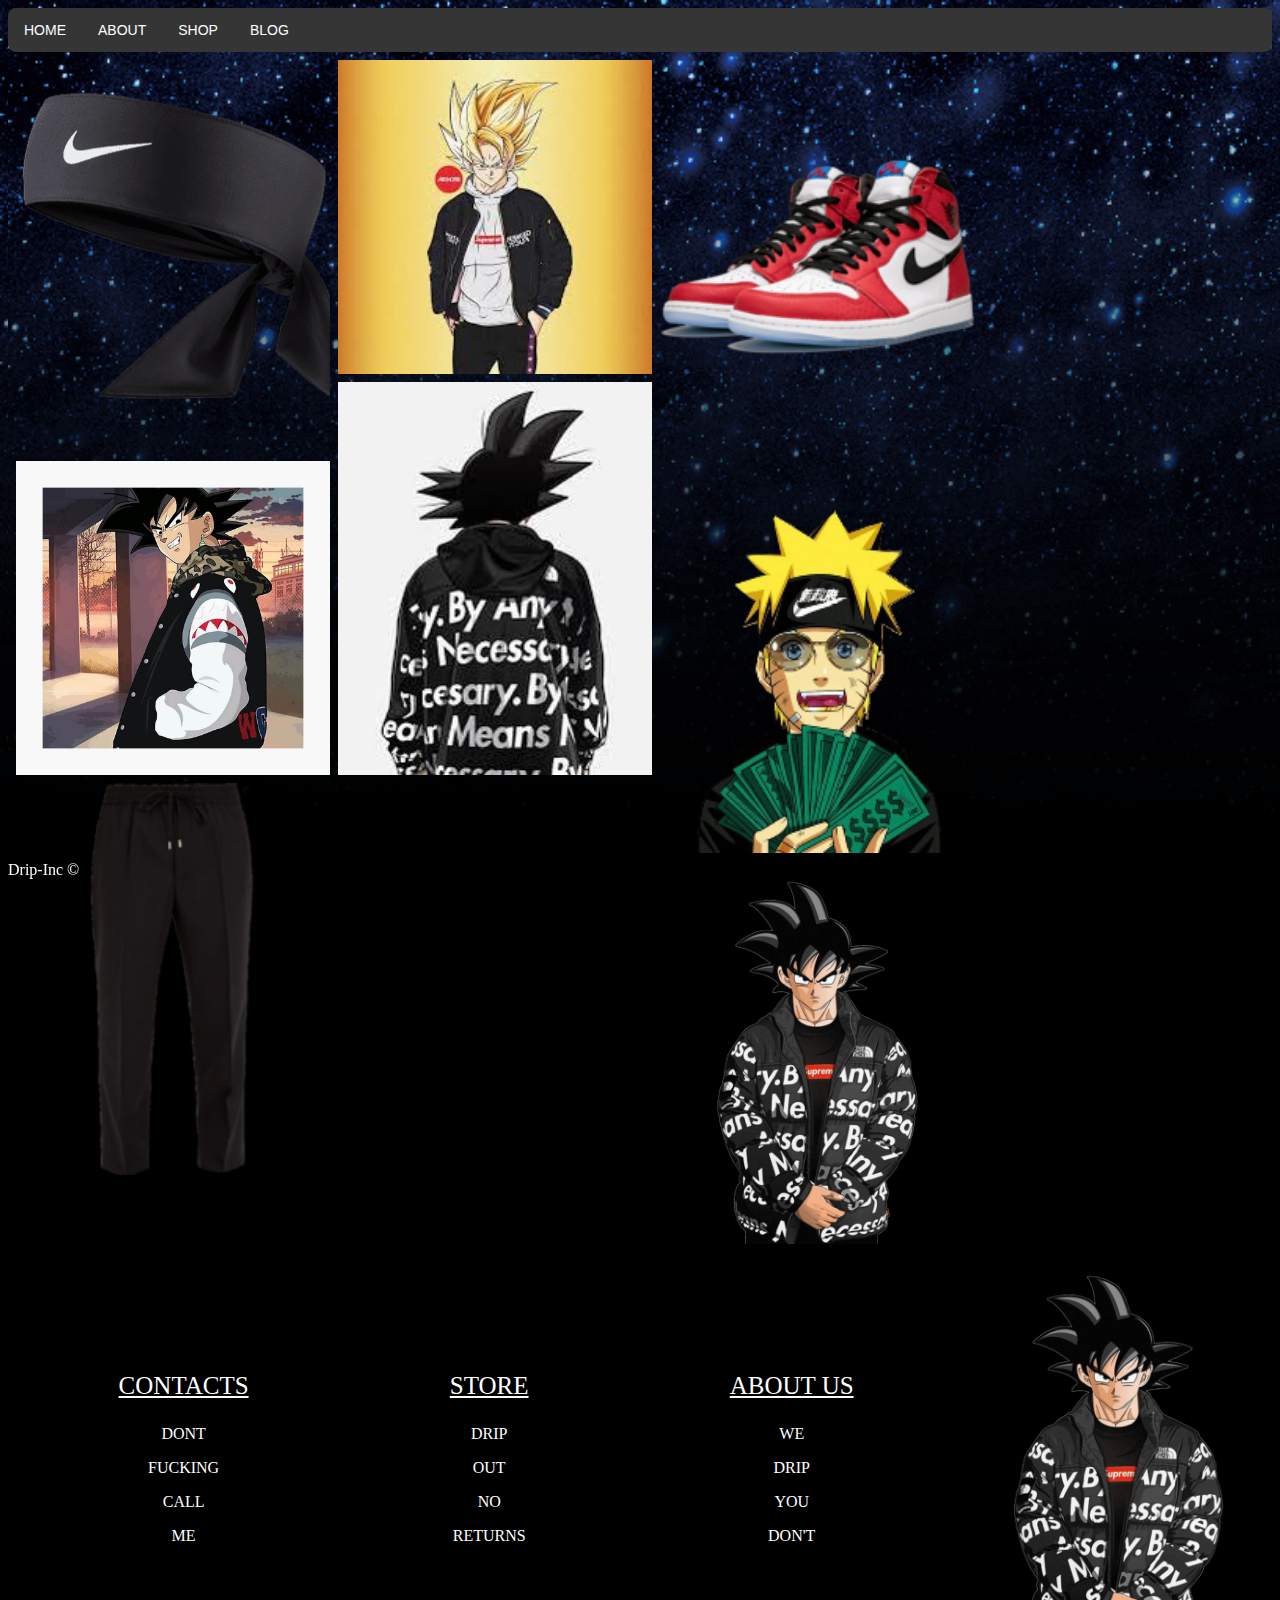
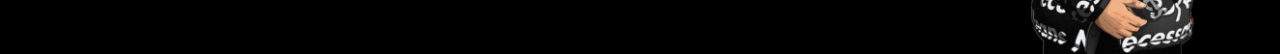
<file: IMG.html>
<!DOCTYPE html><html lang="EN"><head><link rel="stylesheet" href="css/img.css"><title>drip</title></head><body><div class="navbar"> <a href="index.html">HOME</a><div class="dropdown"> <button class="dropbtn">ABOUT</button><div class="drop-content"> <a href="About-us.html">ABOUT US</a><div class="motherfucker"> <a href="contact.html">CONTACTS</a></div></div></div><div class="dropdown"> <button class="dropbtn">SHOP</button><div class="drop-content"> <a href="Merch.html">DRIP</a><div class="motherfucker"> <a href="IMG.html">PICS</a></div></div></div> <a href="blog.html">BLOG</a></div><div class="wrapper"><div class="row"><div class="column"> <img src="img/drip-head.png" alt="bild"> <img src="img/drip.jpg" alt="sheesh"> <img src="img/pant.png" alt="drip jacket"></div><div class="column"> <img src="img/images.jpg" alt="vegita drip"> <img src="img/images_200x250.jpg" alt="drip jacket"></div><div class="column"> <img src="img/shoe.png" alt="bild"> <img src="img/drip2.png" alt="sheesh"> <img src="img/e39.png" alt="drip jacket"></div></div><div class="bottom-text"><p>Drip-Inc ©</p></div></div><div class="footer"><div class="flex-container"><div class="text"><p class="contacts">CONTACTS</p><p><a href="contact.html">DONT</a></p><p><a href="contact.html">FUCKING</a></p><p><a href="contact.html">CALL</a></p><p><a href="contact.html">ME</a></p></div><div class="text"><p class="contacts">STORE</p><p><a href="Merch.html">DRIP</a></p><p><a href="Merch.html">OUT</a></p><p><a href="Merch.html">NO</a></p><p><a href="Merch.html">RETURNS</a></p></div><div class="text"><p class="contacts">ABOUT US</p><p><a href="About-us.html">WE</a></p><p><a href="About-us.html">DRIP</a></p><p><a href="About-us.html">YOU</a></p><p><a href="About-us.html">DON'T</a></p></div> <img class="drip-img" src="img/e39.png" alt="drip"></div></div></body></html>
</file>
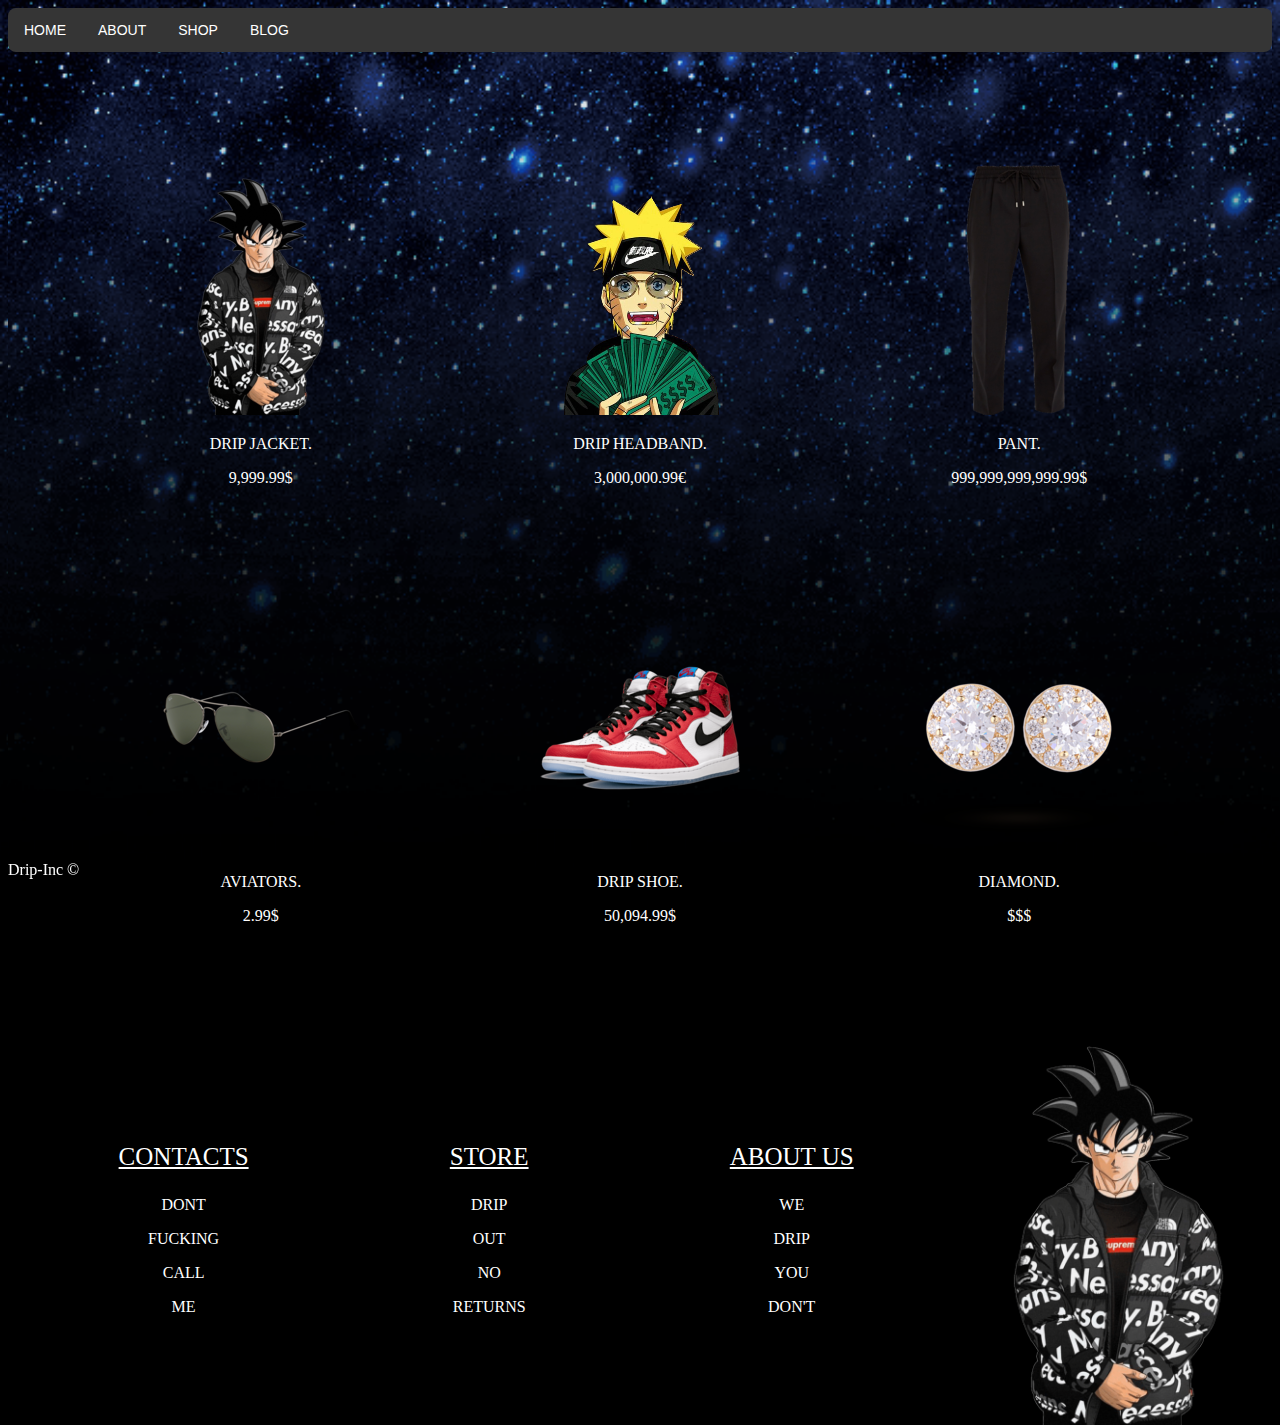
<file: Merch.html>
<!DOCTYPE html><html lang="EN"><head><link rel="stylesheet" href="css/merch.css"><title>store</title></head><body><div class="navbar"> <a href="index.html">HOME</a><div class="dropdown"> <button class="dropbtn">ABOUT</button><div class="drop-content"> <a href="About-us.html">ABOUT US</a><div class="motherfucker"> <a href="contact.html">CONTACTS</a></div></div></div><div class="dropdown"> <button class="dropbtn">SHOP</button><div class="drop-content"> <a href="Merch.html">DRIP</a><div class="motherfucker"> <a href="IMG.html">PICS</a></div></div></div> <a href="blog.html">BLOG</a></div><div class="wrapper"><div class="flexbox"><div class="child"> <a href="drip-jacket.html"><img src="img/e39_200x250.png" alt="drip jacket"></a> <a href="drip-jacket.html"><p class="subtext">DRIP JACKET.</p> </a> <a href="drip-jacket.html"><p class="price">9,999.99$</p> </a></div><div class="child"> <a href="drip2.html"><img src="img/drip2.png" alt="headband"></a> <a href="drip2.html"><p class="subtext">DRIP HEADBAND.</p> </a> <a href="drip2.html"><p class="price">3,000,000.99€</p> </a></div><div class="child"> <a href="pant.html"><img src="img/pant.png" alt="pant"></a> <a href="pant.html"><p class="subtext">PANT.</p></a> <a href="pant.html"><p class="price">999,999,999,999.99$</p></a></div><div class="child"> <a href="aviator.html"><img src="img/aviator.png" alt="glasses"></a> <a href="aviator.html"><p class="subtext">AVIATORS.</p></a> <a href="aviator.html"><p class="price">2.99$</p></a></div><div class="child"> <a href="shoe.html"><img src="img/shoe.png" alt="bild"></a> <a href="shoe.html"><p class="subtext">DRIP SHOE.</p></a> <a href="shoe.html"><p class="price">50,094.99$</p></a></div><div class="child"> <a href="earring.html"><img src="img/ear.png" alt="bild"></a> <a href="earring.html"><p class="subtext">DIAMOND.</p></a> <a href="earring.html"><p class="price">$$$</p></a></div></div><div class="bottom-text"><p>Drip-Inc ©</p></div></div><div class="footer"><div class="flex-container"><div class="text"><p class="contacts">CONTACTS</p><p><a href="contact.html">DONT</a></p><p><a href="contact.html">FUCKING</a></p><p><a href="contact.html">CALL</a></p><p><a href="contact.html">ME</a></p></div><div class="text"><p class="contacts">STORE</p><p><a href="Merch.html">DRIP</a></p><p><a href="Merch.html">OUT</a></p><p><a href="Merch.html">NO</a></p><p><a href="Merch.html">RETURNS</a></p></div><div class="text"><p class="contacts">ABOUT US</p><p><a href="About-us.html">WE</a></p><p><a href="About-us.html">DRIP</a></p><p><a href="About-us.html">YOU</a></p><p><a href="About-us.html">DON'T</a></p></div> <img class="drip-img" src="img/e39.png" alt="drip"></div></div></body></html>
</file>
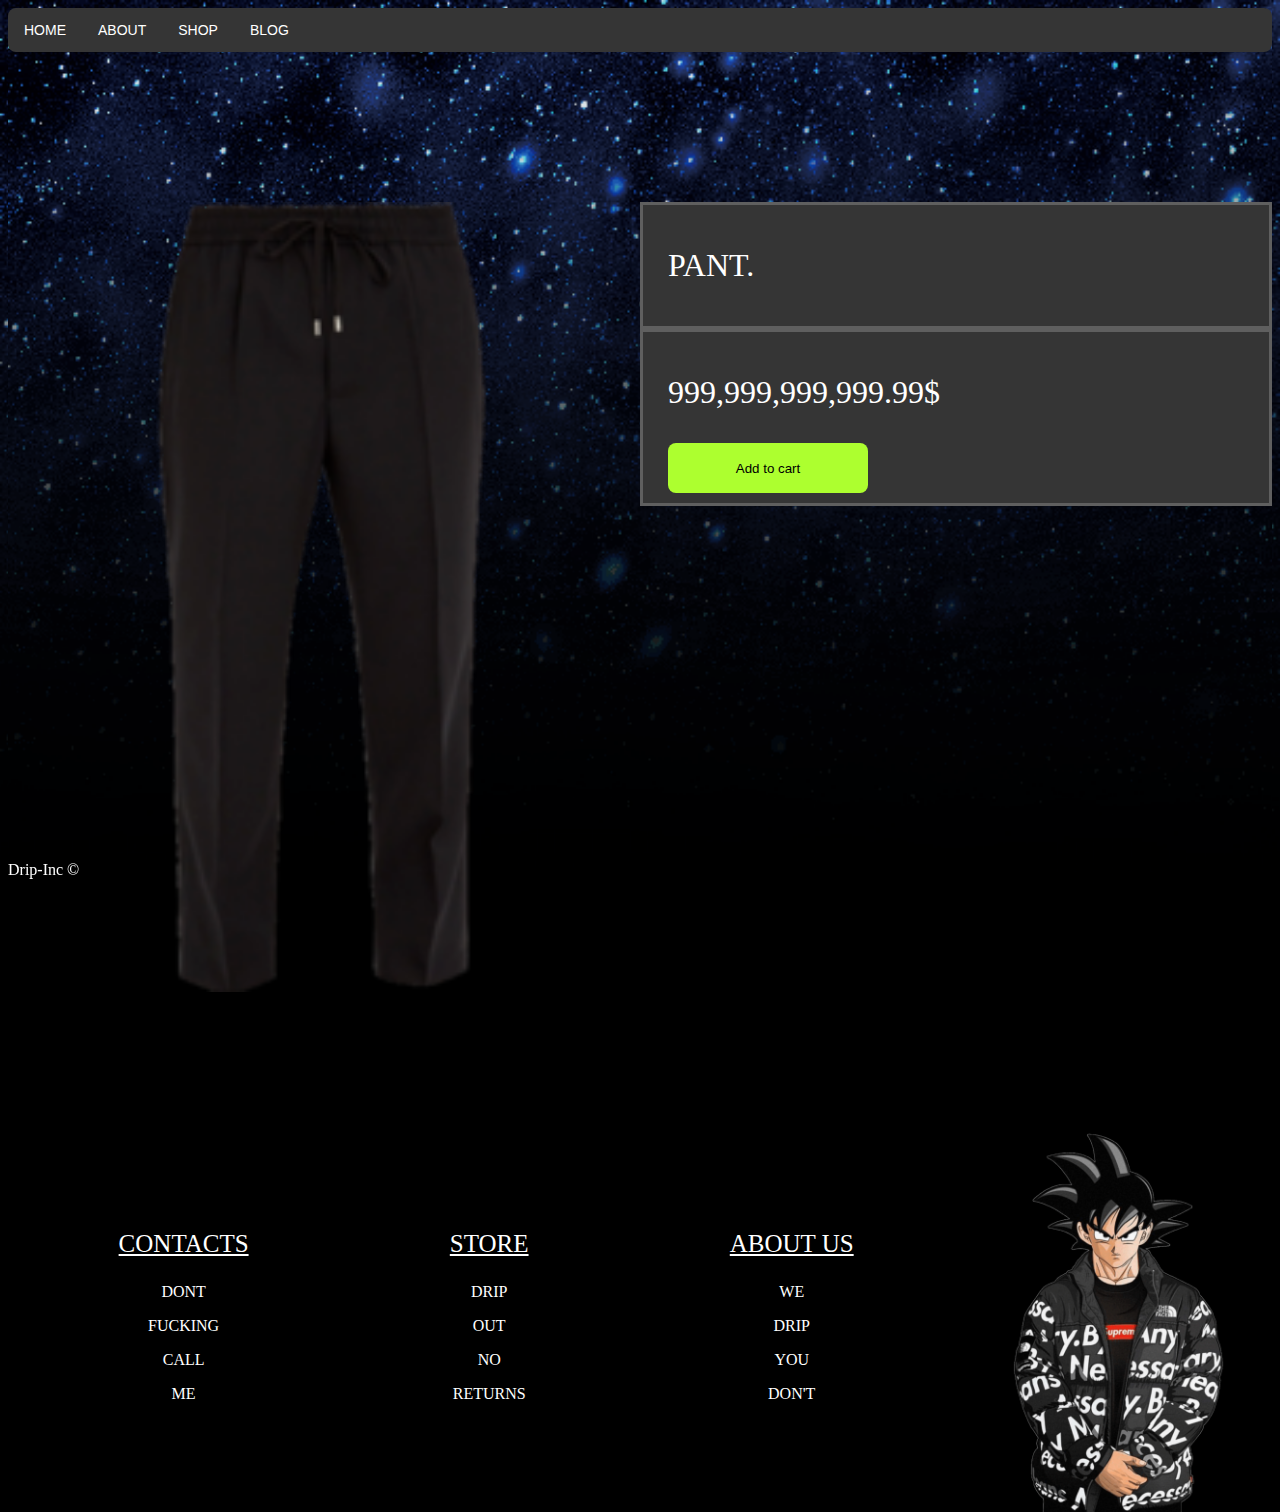
<file: pant.html>
<!DOCTYPE html><html lang="en"><head><link rel="stylesheet" href="css/drip-jacket.css"><title>drip</title></head><body><div class="navbar"> <a href="index.html">HOME</a><div class="dropdown"> <button class="dropbtn">ABOUT</button><div class="drop-content"> <a href="About-us.html">ABOUT US</a><div class="motherfucker"> <a href="contact.html">CONTACTS</a></div></div></div><div class="dropdown"> <button class="dropbtn">SHOP</button><div class="drop-content"> <a href="Merch.html">DRIP</a><div class="motherfucker"> <a href="IMG.html">PICS</a></div></div></div> <a href="blog.html">BLOG</a></div><div class="wrapper"><div class="menu"><div class="slider child"> <img class="slide" src="img/pant.png" alt="pant" id="img"></div><div class="child"><div class="menu-text"><p>PANT.</p></div><div class="menu-text"><p>999,999,999,999.99$</p> <button id="add-cart">Add to cart</button></div></div></div></div><div class="bottom-text"><p>Drip-Inc ©</p></div> <script src="slider.js"></script> <div class="footer"><div class="flex-container"><div class="text"><p class="contacts">CONTACTS</p><p><a href="contact.html">DONT</a></p><p><a href="contact.html">FUCKING</a></p><p><a href="contact.html">CALL</a></p><p><a href="contact.html">ME</a></p></div><div class="text"><p class="contacts">STORE</p><p><a href="Merch.html">DRIP</a></p><p><a href="Merch.html">OUT</a></p><p><a href="Merch.html">NO</a></p><p><a href="Merch.html">RETURNS</a></p></div><div class="text"><p class="contacts">ABOUT US</p><p><a href="About-us.html">WE</a></p><p><a href="About-us.html">DRIP</a></p><p><a href="About-us.html">YOU</a></p><p><a href="About-us.html">DON'T</a></p></div> <img class="drip-img" src="img/e39.png" alt="drip"></div></div></body></html>
</file>
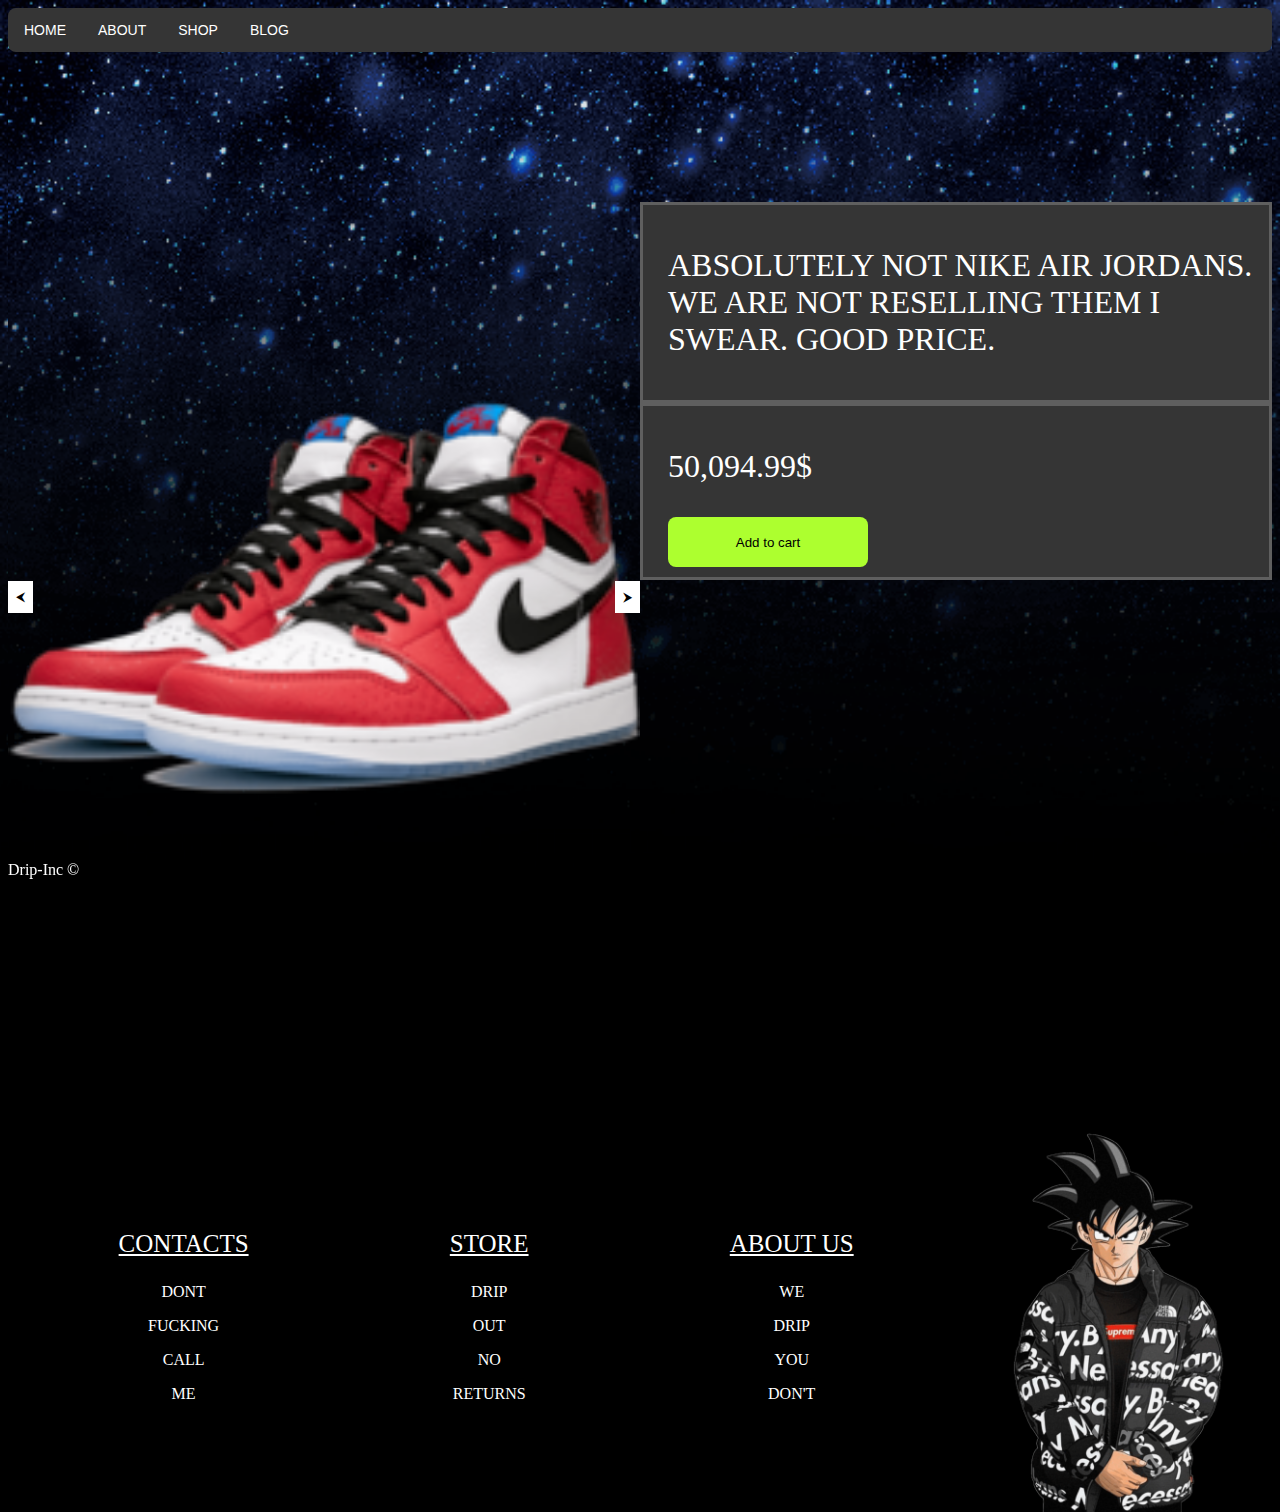
<file: shoe.html>
<!DOCTYPE html><html lang="en"><head><link rel="stylesheet" href="css/drip-jacket.css"><meta charset="UTF-8"><title>Document</title></head><body><div class="navbar"> <a href="index.html">HOME</a><div class="dropdown"> <button class="dropbtn">ABOUT</button><div class="drop-content"> <a href="About-us.html">ABOUT US</a><div class="motherfucker"> <a href="contact.html">CONTACTS</a></div></div></div><div class="dropdown"> <button class="dropbtn">SHOP</button><div class="drop-content"> <a href="Merch.html">DRIP</a><div class="motherfucker"> <a href="IMG.html">PICS</a></div></div></div> <a href="blog.html">BLOG</a></div><div class="wrapper"><div class="menu"><div class="slider child"> <img class="slide" src="img/shoe.png" alt="headband"> <img class="slide" src="img/shoe2.png" alt="headband closeup" loading="lazy"><button class="slider-button display-left" onclick="changeImage(-1)">&#11164;</button><button class="slider-button display-right" onclick="changeImage(1)">&#11166;</button></div><div class="child"><div class="menu-text"><p>ABSOLUTELY NOT NIKE AIR JORDANS. WE ARE NOT RESELLING THEM I SWEAR. GOOD PRICE.</p></div><div class="menu-text"><p>50,094.99$</p> <button id="add-cart">Add to cart</button></div></div></div></div><div class="bottom-text"><p>Drip-Inc ©</p></div> <script src="slider.js"></script> <div class="footer"><div class="flex-container"><div class="text"><p class="contacts">CONTACTS</p><p><a href="contact.html">DONT</a></p><p><a href="contact.html">FUCKING</a></p><p><a href="contact.html">CALL</a></p><p><a href="contact.html">ME</a></p></div><div class="text"><p class="contacts">STORE</p><p><a href="Merch.html">DRIP</a></p><p><a href="Merch.html">OUT</a></p><p><a href="Merch.html">NO</a></p><p><a href="Merch.html">RETURNS</a></p></div><div class="text"><p class="contacts">ABOUT US</p><p><a href="About-us.html">WE</a></p><p><a href="About-us.html">DRIP</a></p><p><a href="About-us.html">YOU</a></p><p><a href="About-us.html">DON'T</a></p></div> <img class="drip-img" src="img/e39.png" alt="drip"></div></div></body></html>
</file>
<file: css/css.css>
.navbar{overflow:hidden;background-color:rgb(53, 53, 53);font-family:Arial,Helvetica,sans-serif;border-radius:8px}.navbar a{font-size:14px;text-align:center;padding:14px 16px;float:left;text-decoration:none;color:white}.dropdown{float:left;overflow:hidden}.dropdown .dropbtn{font-size:14px;border:none;outline:none;text-align:center;padding:14px 16px;background-color:inherit;font-family:inherit;margin:0;color:white}.drop-content{display:none;position:absolute;background-color:rgb(53, 53, 53);box-shadow:0px 8px 16px 0px rgba(0, 0, 0, 0.2);border-radius:0px 0px 8px 8px}.drop-content a{color:white;display:block;padding:14px 16px;text-align:left;float:none}.dropdown:hover .drop-content{display:block}.navbar a:hover, .dropdown:hover .dropbtn{color:black;background-color:lightgray}html,body{background-color:black;background-image:url("../img/stars2.png");background-repeat:no-repeat;background-size:cover;height:100%}.bottom-text{position:fixed;bottom:5px}.flex-container{display:flex;height:650px;width:100%;justify-content:space-around;margin:10px;height:400px}.flex-container .text{color:white;align-self:center;flex-grow: .5;text-align:center}a{color:white;text-decoration:none}.navbar .dropdown .drop-content .motherfucker:hover{border-radius:8px}.dropcontent a:hover{color:white;background-color:lightgray;border-radius:8px}.motherfucker a:hover{background-color:lightgray;border-radius:0px 0px 8px 8px}p#About-us{font-size:larger}h1{color:white}.about-text{font-size:larger}#drip{width:80%;margin-top:50px;margin-left:50px}p{color:white}.wrapper{min-height:100%}.contacts{font-size:25px;text-decoration:underline}@media only screen and (max-width: 1000px){#img{width:100%;margin-left:5%;margin-top:20px;padding:0}.rant{display:flex;justify-content:space-evenly}.wrapper{min-height:100%}#text{max-width:50%}.flex-container{display:block;height:650px;width:100%;justify-content:space-around;margin:10px;height:400px}.contacts{font-size:50px;text-decoration:underline}.text{font-size:30px}}
</file>
<file: css/about-us.css>
.navbar{overflow:hidden;background-color:rgb(53, 53, 53);font-family:Arial,Helvetica,sans-serif;border-radius:8px}.navbar a{font-size:14px;text-align:center;padding:14px 16px;float:left;text-decoration:none;color:white}.dropdown{float:left;overflow:hidden}.dropdown .dropbtn{font-size:14px;border:none;outline:none;text-align:center;padding:14px 16px;background-color:inherit;font-family:inherit;margin:0;color:white}.drop-content{display:none;position:absolute;background-color:rgb(53, 53, 53);box-shadow:0px 8px 16px 0px rgba(0, 0, 0, 0.2);border-radius:0px 0px 8px 8px}.drop-content a{color:white;display:block;padding:14px 16px;text-align:left;float:none}.dropdown:hover .drop-content{display:block}.navbar a:hover, .dropdown:hover .dropbtn{color:black;background-color:lightgray}html,body{background-color:black;background-image:url("../img/stars2.png");background-repeat:no-repeat;background-size:cover;height:100%}.bottom-text{position:fixed;bottom:5px}.flex-container{display:flex;height:650px;width:100%;justify-content:space-around;margin:10px;height:400px}.flex-container .text{color:white;align-self:center;flex-grow: .5;text-align:center}a{color:white;text-decoration:none}.navbar .dropdown .drop-content .motherfucker:hover{border-radius:8px}.dropcontent a:hover{color:white;background-color:lightgray;border-radius:8px}.motherfucker a:hover{background-color:lightgray;border-radius:0px 0px 8px 8px}h1{font-size:xx-large;color:white}p{color:white}#img{width:400%;margin-left:5%;margin-top:20px;padding:0}.rant{display:flex}.wrapper{min-height:100%}#text{max-width:50%}.contacts{font-size:25px;text-decoration:underline}@media only screen and (max-width: 1000px){#img{width:100%;margin-left:5%;margin-top:20px;padding:0}.rant{display:flex;justify-content:space-evenly}.wrapper{min-height:100%}#text{max-width:50%}.flex-container{display:block;height:650px;width:100%;justify-content:space-around;margin:10px;height:400px}.contacts{font-size:50px;text-decoration:underline}.text{font-size:30px}}
</file>
<file: css/drip-jacket.css>
html,body{background-color:black;background-image:url("../img/stars2.png");background-repeat:no-repeat;background-size:cover;height:100%}.slider{margin-left:auto;margin-right:auto;width:50%;position:relative}.slider-button{border:none;display:inline-block;padding:8px 8px;vertical-align:middle;overflow:hidden;text-decoration:none;color:black;background-color:transparent;text-align:center;cursor:pointer;white-space:nowrap;position:absolute;top:50%;transform:translate(0%,-50%);-ms-transform:translate(0%,-50%)}.slider-button:hover{color:white;background-color:grey}.display-left{left:0%}.display-right{right:0%}img.slide{width:100%}.navbar{overflow:hidden;background-color:rgb(53, 53, 53);font-family:Arial,Helvetica,sans-serif;border-radius:8px}.navbar a{font-size:14px;text-align:center;padding:14px 16px;float:left;text-decoration:none;color:white}.dropdown{float:left;overflow:hidden}.dropdown .dropbtn{font-size:14px;border:none;outline:none;text-align:center;padding:14px 16px;background-color:inherit;font-family:inherit;margin:0;color:white}.drop-content{display:none;position:absolute;background-color:rgb(53, 53, 53);box-shadow:0px 8px 16px 0px rgba(0, 0, 0, 0.2);border-radius:0px 0px 8px 8px}.drop-content a{color:white;display:block;padding:14px 16px;text-align:left;float:none}.dropdown:hover .drop-content{display:block}.navbar a:hover, .dropdown:hover .dropbtn{color:black;background-color:lightgray}.bottom-text{position:fixed;bottom:5px}.flex-container{display:flex;height:650px;width:100%;justify-content:space-around;margin:10px;height:400px}.flex-container .text{color:white;align-self:center;flex-grow: .5;text-align:center}a{color:white;text-decoration:none}.navbar .dropdown .drop-content .motherfucker:hover{border-radius:8px}.dropcontent a:hover{color:white;background-color:lightgray;border-radius:8px}.motherfucker a:hover{background-color:lightgray;border-radius:0px 0px 8px 8px}.menu{display:flex;margin-top:150px}.child{width:50%}.menu-text{margin:5%;background-color:rgb(53,53,53);font-size:xx-large;border:rgb(95,95,95);border-style:solid;padding:5%;color:white}#add-cart{background-color:greenyellow;border:none;border-radius:8px;width:200px;height:50px}#add-cart:hover{background-color:green}.menu-text{margin:0px;padding:10px;padding-left:25px}.slider-button{color:black;background-color:white}audio{display:none}p{color:white}.wrapper{min-height:100%}.contacts{font-size:25px;text-decoration:underline}@media only screen and (max-width: 1000px){#img{width:100%;margin-top:20px;padding:0;margin-bottom:20px}.wrapper{min-height:100%}#text{max-width:50%}.flex-container{display:block;height:650px;width:100%;justify-content:space-around;margin:10px;height:400px}.contacts{font-size:50px;text-decoration:underline}.text{font-size:30px}.menu{display:block}.child{width:100%}}
</file>
<file: css/blog.css>
.navbar{overflow:hidden;background-color:rgb(53, 53, 53);font-family:Arial,Helvetica,sans-serif;border-radius:8px}.navbar a{font-size:14px;text-align:center;padding:14px 16px;float:left;text-decoration:none;color:white}.dropdown{float:left;overflow:hidden}.dropdown .dropbtn{font-size:14px;border:none;outline:none;text-align:center;padding:14px 16px;background-color:inherit;font-family:inherit;margin:0;color:white}.drop-content{display:none;position:absolute;background-color:rgb(53, 53, 53);box-shadow:0px 8px 16px 0px rgba(0, 0, 0, 0.2);border-radius:0px 0px 8px 8px}.drop-content a{color:white;display:block;padding:14px 16px;text-align:left;float:none}.dropdown:hover .drop-content{display:block}.navbar a:hover, .dropdown:hover .dropbtn{color:black;background-color:lightgray}html,body{background-color:black;background-image:url("../img/stars2.png");background-repeat:no-repeat;background-size:cover;height:100%}.bottom-text{position:fixed;bottom:5px}.flex-container{display:flex;height:650px;width:100%;justify-content:space-around;margin:10px;height:400px}.flex-container .text{color:white;align-self:center;flex-grow: .5;text-align:center}a{color:white;text-decoration:none}.navbar .dropdown .drop-content .motherfucker:hover{border-radius:8px}.dropcontent a:hover{color:white;background-color:lightgray;border-radius:8px}.motherfucker a:hover{background-color:lightgray;border-radius:0px 0px 8px 8px}p#About-us{font-size:larger}h1{color:white}.about-text{font-size:larger}.blog-text{margin:5%;background-color:rgb(53,53,53);font-size:xx-large;border:rgb(95,95,95);border-style:solid;padding:5%;color:white}.wrapper{min-height:100%}.contacts{font-size:25px;text-decoration:underline}@media only screen and (max-width: 1000px){#img{width:100%;margin-left:5%;margin-top:20px;padding:0}.rant{display:flex;justify-content:space-evenly}.wrapper{min-height:100%}#text{max-width:50%}.flex-container{display:block;height:650px;width:100%;justify-content:space-around;margin:10px;height:400px}.contacts{font-size:50px;text-decoration:underline}.text{font-size:30px}}
</file>
<file: css/img.css>
.row{display:flex;flex-wrap:wrap;padding:0 4px}.column{flex:25%;max-width:25%;padding:0 4px}.column img{margin-top:8px;vertical-align:middle;width:100%}@media screen and (max-width: 800px){.column{flex:50%;max-width:50%}}@media screen and (max-width: 600px){.column{flex:100%;max-width:100%}}.navbar{overflow:hidden;background-color:rgb(53, 53, 53);font-family:Arial,Helvetica,sans-serif;border-radius:8px}.navbar a{font-size:14px;text-align:center;padding:14px 16px;float:left;text-decoration:none;color:white}.dropdown{float:left;overflow:hidden}.dropdown .dropbtn{font-size:14px;border:none;outline:none;text-align:center;padding:14px 16px;background-color:inherit;font-family:inherit;margin:0;color:white}.drop-content{display:none;position:absolute;background-color:rgb(53, 53, 53);box-shadow:0px 8px 16px 0px rgba(0, 0, 0, 0.2);border-radius:0px 0px 8px 8px}.drop-content a{color:white;display:block;padding:14px 16px;text-align:left;float:none}.dropdown:hover .drop-content{display:block}.navbar a:hover, .dropdown:hover .dropbtn{color:black;background-color:lightgray}html,body{background-color:black;background-image:url("../img/stars2.png");background-repeat:no-repeat;background-size:cover;height:100%}.bottom-text{position:fixed;bottom:5px}.flex-container{display:flex;height:650px;width:100%;justify-content:space-around;margin:10px;height:400px}.flex-container .text{color:white;align-self:center;flex-grow: .5;text-align:center}a{color:white;text-decoration:none}.navbar .dropdown .drop-content .motherfucker:hover{border-radius:8px}.dropcontent a:hover{color:white;background-color:lightgray;border-radius:8px}.motherfucker a:hover{background-color:lightgray;border-radius:0px 0px 8px 8px}p{color:white}.wrapper{min-height:100%}.contacts{font-size:25px;text-decoration:underline}@media only screen and (max-width: 1000px){#img{width:100%;margin-left:5%;margin-top:20px;padding:0}.rant{display:flex;justify-content:space-evenly}.wrapper{min-height:100%}#text{max-width:50%}.flex-container{display:block;height:650px;width:100%;justify-content:space-around;margin:10px;height:400px}.contacts{font-size:50px;text-decoration:underline}.text{font-size:30px}}
</file>
<file: css/merch.css>
.flexbox{display:flex;flex-wrap:wrap;margin:5%;justify-content:space-around}div.child{margin:50px;text-align:center}.navbar{overflow:hidden;background-color:rgb(53, 53, 53);font-family:Arial,Helvetica,sans-serif;border-radius:8px}.navbar a{font-size:14px;text-align:center;padding:14px 16px;float:left;text-decoration:none;color:white}.dropdown{float:left;overflow:hidden}.dropdown .dropbtn{font-size:14px;border:none;outline:none;text-align:center;padding:14px 16px;background-color:inherit;font-family:inherit;margin:0;color:white}.drop-content{display:none;position:absolute;background-color:rgb(53, 53, 53);box-shadow:0px 8px 16px 0px rgba(0, 0, 0, 0.2);border-radius:0px 0px 8px 8px}.drop-content a{color:white;display:block;padding:14px 16px;text-align:left;float:none}.dropdown:hover .drop-content{display:block}.navbar a:hover, .dropdown:hover .dropbtn{color:black;background-color:lightgray}html,body{background-color:black;background-image:url("../img/stars2.png");background-repeat:no-repeat;background-size:cover;height:100%}.bottom-text{position:fixed;bottom:5px}.flex-container{display:flex;height:650px;width:100%;justify-content:space-around;margin:10px;height:400px}.flex-container .text{color:white;align-self:center;flex-grow: .5;text-align:center}a{color:white;text-decoration:none}.navbar .dropdown .drop-content .motherfucker:hover{border-radius:8px}.dropcontent a:hover{color:white;background-color:lightgray;border-radius:8px}.motherfucker a:hover{background-color:lightgray;border-radius:0px 0px 8px 8px}p{color:white}.wrapper{min-height:100%}.contacts{font-size:25px;text-decoration:underline}@media only screen and (max-width: 1000px){#img{width:100%;margin-left:5%;margin-top:20px;padding:0}.rant{display:flex;justify-content:space-evenly}.wrapper{min-height:100%}#text{max-width:50%}.flex-container{display:block;height:650px;width:100%;justify-content:space-around;margin:10px;height:400px}.contacts{font-size:50px;text-decoration:underline}.text{font-size:30px}}
</file>
